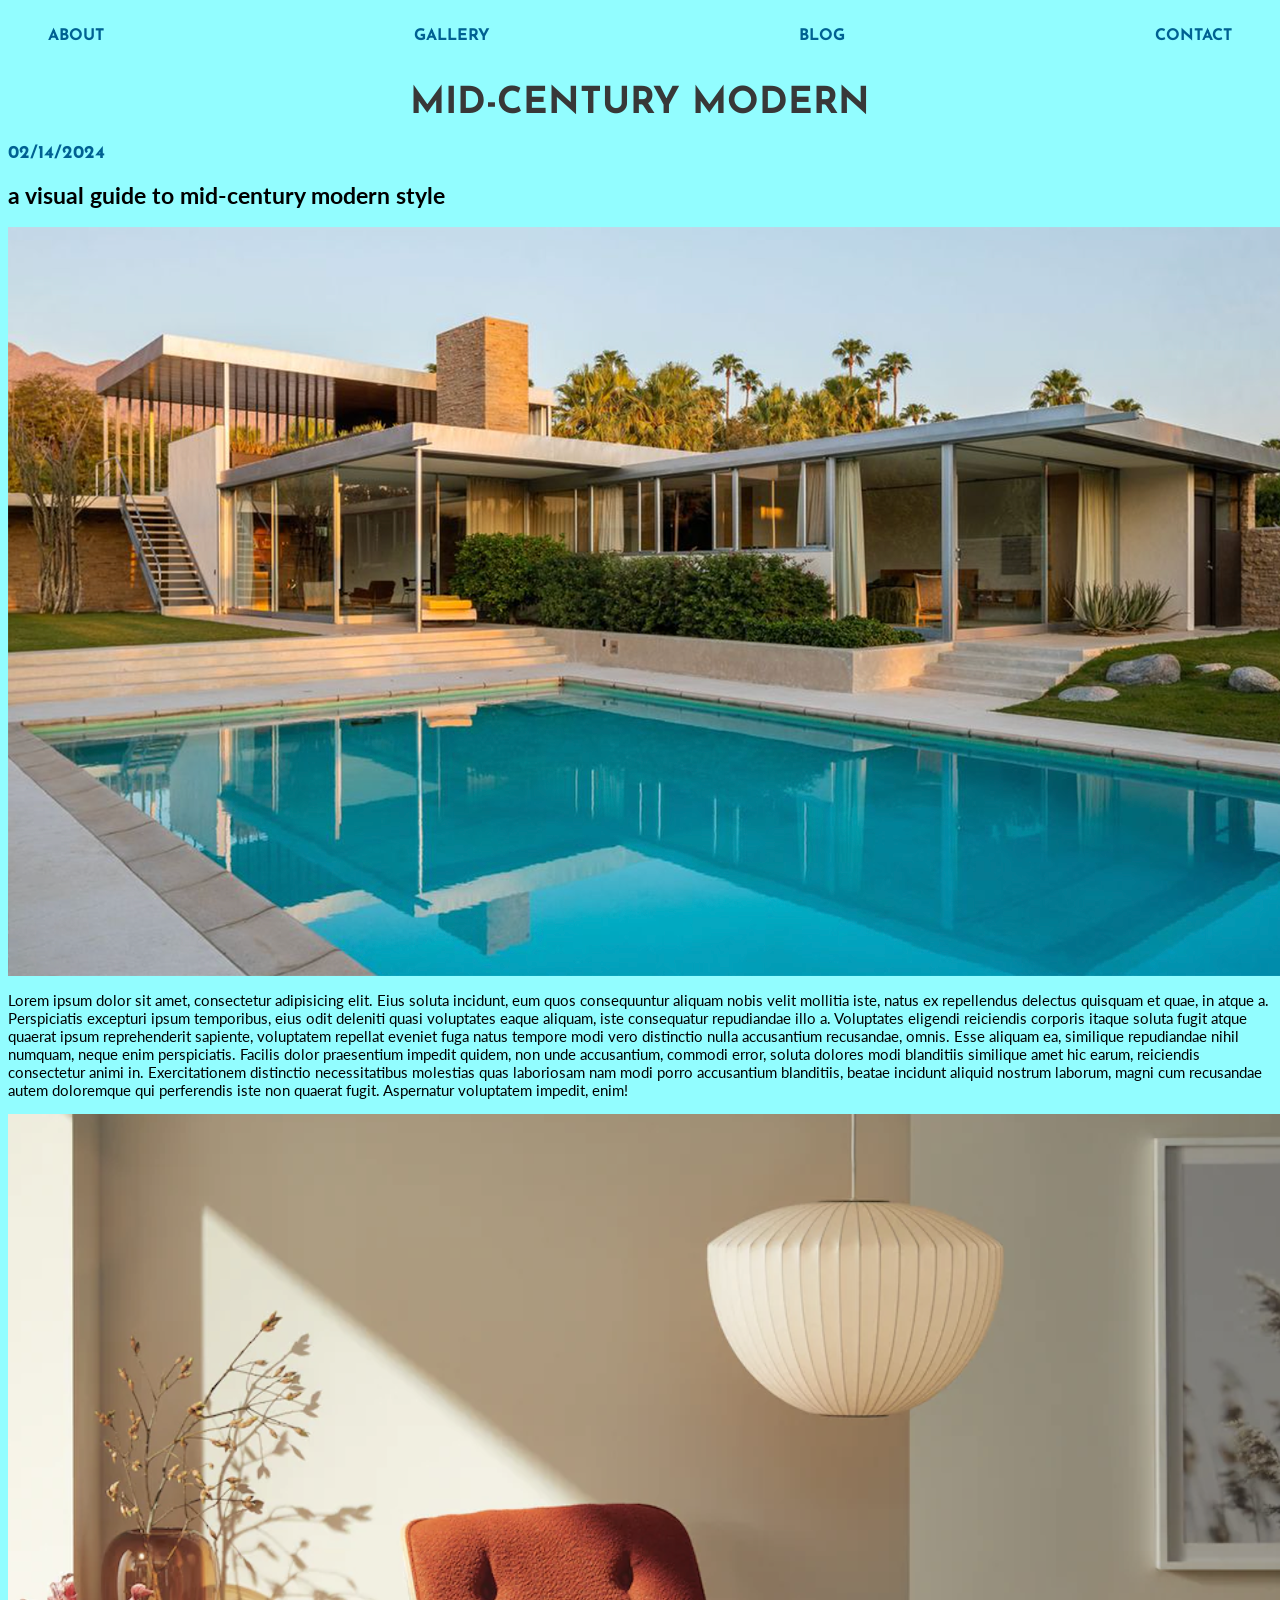
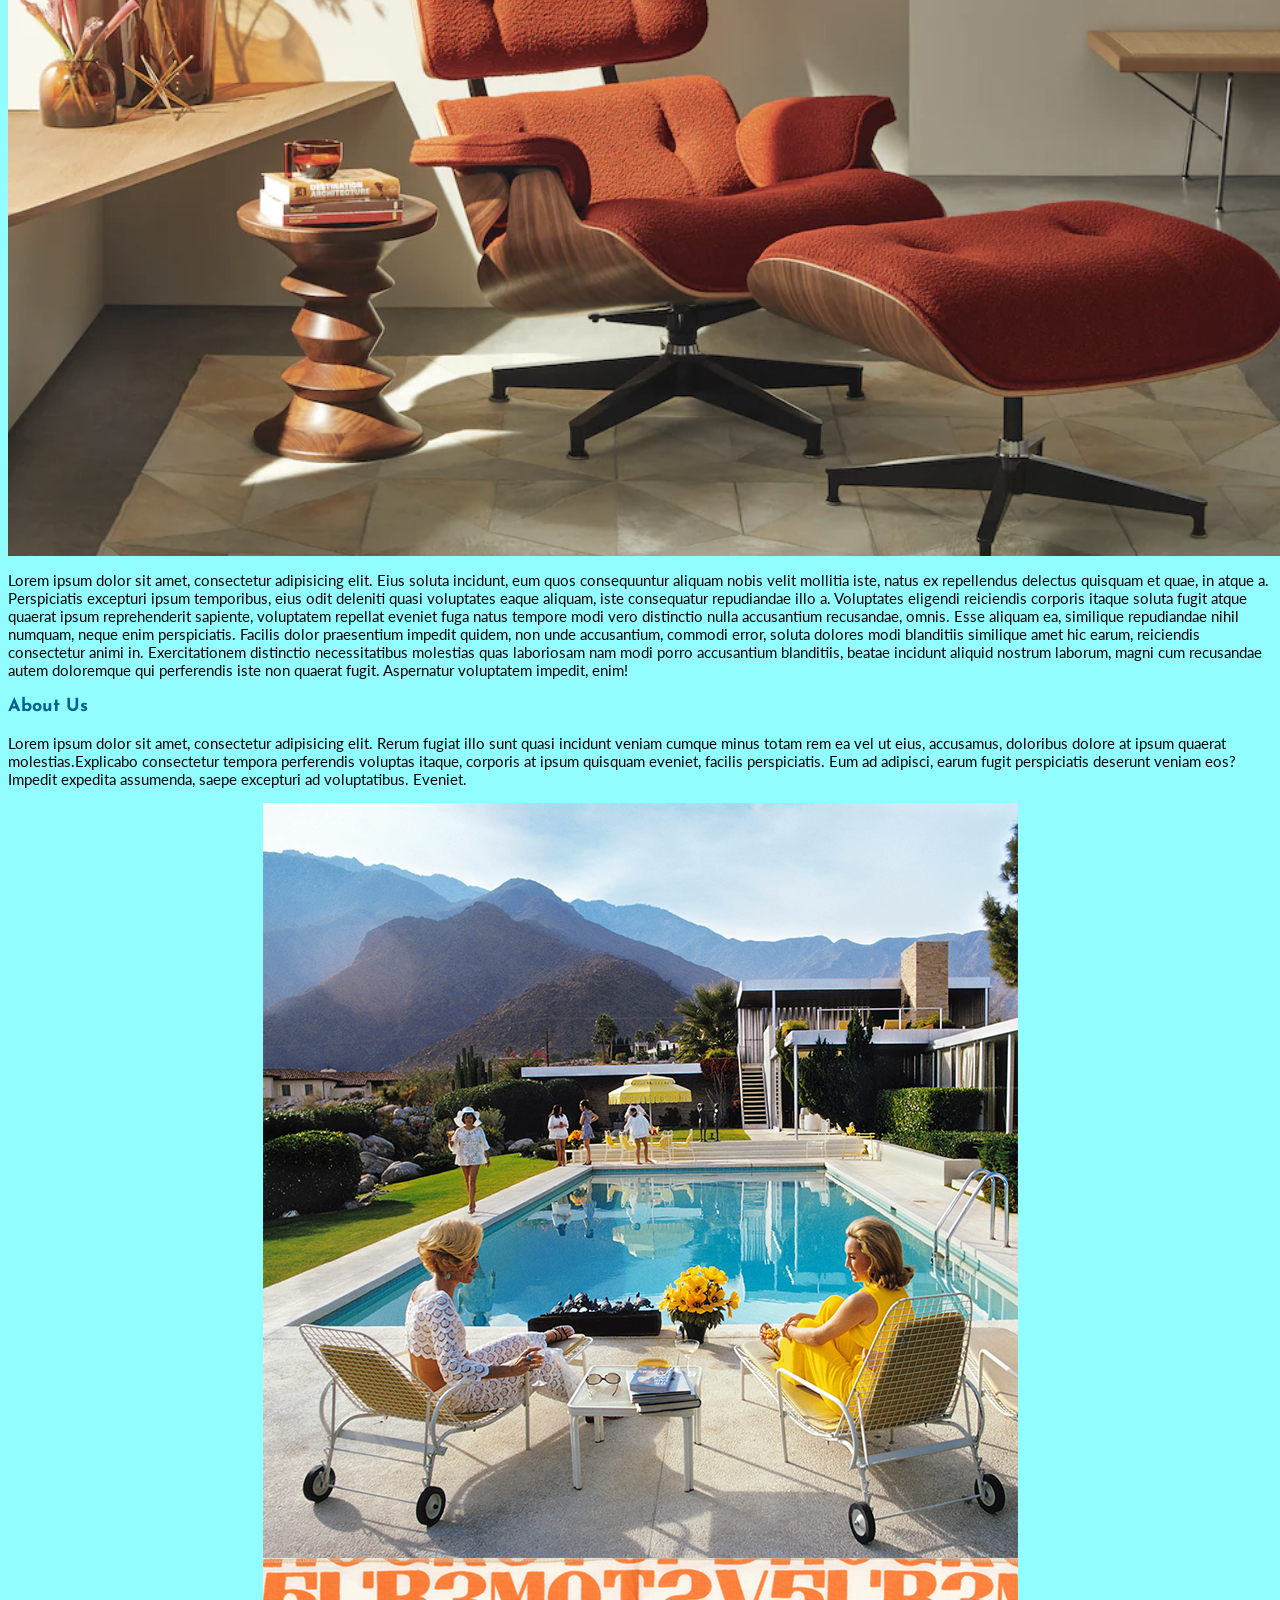
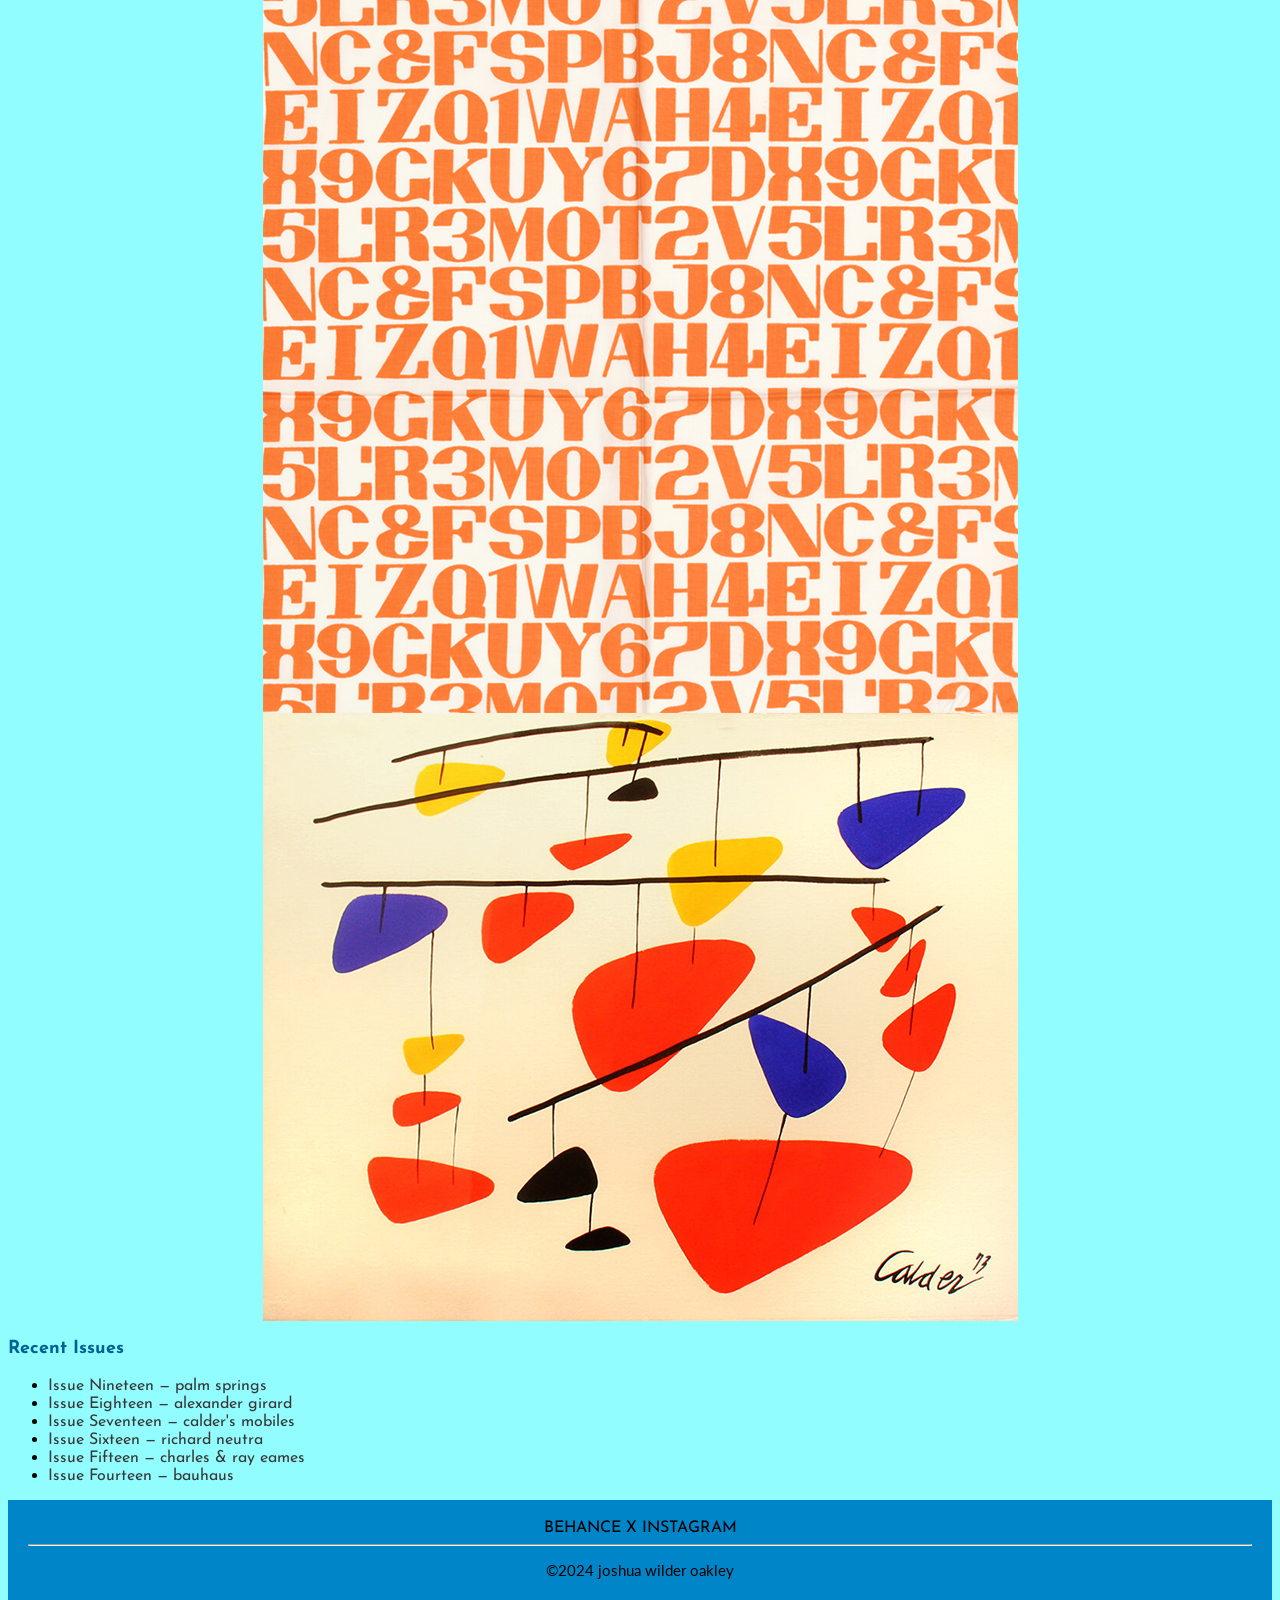
<file: mid_century_modern_blog/index.html>
<!DOCTYPE html>
<html lang="en">

<head>
  <meta charset="UTF-8">
  <title>mid-century modern | blog</title>
  <!-- link css stylesheet here -->
  <link rel="stylesheet" href="css/style.css">
  <!-- find  lato and josephin sans font links in google fonts and insert links here-->
  <link rel="preconnect" href="https://fonts.googleapis.com">
  <link rel="preconnect" href="https://fonts.gstatic.com" crossorigin>
  <link
    href="https://fonts.googleapis.com/css2?family=Lato:ital,wght@0,100;0,300;0,400;0,700;0,900;1,100;1,300;1,400;1,700;1,900&family=PT+Serif:ital,wght@0,400;0,700;1,400;1,700&display=swap"
    rel="stylesheet">

  <link rel="preconnect" href="https://fonts.googleapis.com">
  <link rel="preconnect" href="https://fonts.gstatic.com" crossorigin>
  <link
    href="https://fonts.googleapis.com/css2?family=Josefin+Sans:ital,wght@0,100..700;1,100..700&family=Lato:ital,wght@0,100;0,300;0,400;0,700;0,900;1,100;1,300;1,400;1,700;1,900&family=PT+Serif:ital,wght@0,400;0,700;1,400;1,700&display=swap"
    rel="stylesheet">
</head>

<body>
  <nav>
    <a href="#">about</a>
    <a href="#">gallery</a>
    <a href="#">blog</a>
    <a href="#">contact</a>
    <!-- just style the navigation, no need to make it go anywhere -->
  </nav>

  <header>
    <div>
      <h1><a href="#">mid-century modern</a></h1>
      <!-- just style, no need to make link go anywhere -->
    </div>
  </header>

  <div class="wrap">
    <section>
      <article>
        <h3>02/14/2024</h3>
        <h2>a visual guide to mid-century modern style</h2>
        <img class="img" src="img/kauffmanHouse.png" alt="a mansion with a clear blue pool in front by the living room">
        <!-- make images work and add alt text -->
        <p>Lorem ipsum dolor sit amet, consectetur adipisicing elit. Eius soluta incidunt, eum quos consequuntur aliquam
          nobis velit mollitia iste, natus ex repellendus delectus quisquam et quae, in atque a. Perspiciatis excepturi
          ipsum temporibus, eius odit deleniti quasi voluptates eaque aliquam, iste consequatur repudiandae illo a.
          Voluptates eligendi reiciendis corporis itaque soluta fugit atque quaerat ipsum reprehenderit sapiente,
          voluptatem repellat eveniet fuga natus tempore modi vero distinctio nulla accusantium recusandae, omnis. Esse
          aliquam ea, similique repudiandae nihil numquam, neque enim perspiciatis. Facilis dolor praesentium impedit
          quidem, non unde accusantium, commodi error, soluta dolores modi blanditiis similique amet hic earum,
          reiciendis consectetur animi in. Exercitationem distinctio necessitatibus molestias quas laboriosam nam modi
          porro accusantium blanditiis, beatae incidunt aliquid nostrum laborum, magni cum recusandae autem doloremque
          qui perferendis iste non quaerat fugit. Aspernatur voluptatem impedit, enim!</p>
        <img class="img" src="img/eamesChair.png"
          alt="a wooden low seater chair with red cushion in a corner with a wooden nightstand next to it">
        <!-- make images work and add alt text -->
        <p>Lorem ipsum dolor sit amet, consectetur adipisicing elit. Eius soluta incidunt, eum quos consequuntur aliquam
          nobis velit mollitia iste, natus ex repellendus delectus quisquam et quae, in atque a. Perspiciatis excepturi
          ipsum temporibus, eius odit deleniti quasi voluptates eaque aliquam, iste consequatur repudiandae illo a.
          Voluptates eligendi reiciendis corporis itaque soluta fugit atque quaerat ipsum reprehenderit sapiente,
          voluptatem repellat eveniet fuga natus tempore modi vero distinctio nulla accusantium recusandae, omnis. Esse
          aliquam ea, similique repudiandae nihil numquam, neque enim perspiciatis. Facilis dolor praesentium impedit
          quidem, non unde accusantium, commodi error, soluta dolores modi blanditiis similique amet hic earum,
          reiciendis consectetur animi in. Exercitationem distinctio necessitatibus molestias quas laboriosam nam modi
          porro accusantium blanditiis, beatae incidunt aliquid nostrum laborum, magni cum recusandae autem doloremque
          qui perferendis iste non quaerat fugit. Aspernatur voluptatem impedit, enim!</p>
      </article>
    </section>

    <aside>
      <h3>About Us</h3>
      <p>Lorem ipsum dolor sit amet, consectetur adipisicing elit. Rerum fugiat illo sunt quasi incidunt veniam cumque
        minus totam rem ea vel ut eius, accusamus, doloribus dolore at ipsum quaerat molestias.Explicabo consectetur
        tempora perferendis voluptas itaque, corporis at ipsum quisquam eveniet, facilis perspiciatis. Eum ad adipisci,
        earum fugit perspiciatis deserunt veniam eos? Impedit expedita assumenda, saepe excepturi ad voluptatibus.
        Eveniet.</p>
      <img class="about-us" src="img/slimAarons.png"
        alt="a view of the mansion and the pool with a couple of ladies relaxing and talking by the pool-side">
      <img class="about-us" src="img/orangeText.png" alt="a image full of text in orange">
      <img class="about-us" src="img/calderMobile.jpg"
        alt="a piece of art, showing colored glass pieces hanging on a black rod">
      <!-- make images work and add alt text -->
      <!-- hint - if these images are meant to be smaller, how do we address only these three? -->
      <h3>Recent Issues</h3>
      <ul>
        <li><a href="">Issue Nineteen &mdash; palm springs</a></li>
        <li><a href="">Issue Eighteen &mdash; alexander girard</a></li>
        <li><a href="">Issue Seventeen &mdash; calder's mobiles</a></li>
        <li><a href="">Issue Sixteen &mdash; richard neutra</a></li>
        <li><a href="">Issue Fifteen &mdash; charles & ray eames</a></li>
        <li><a href="">Issue Fourteen &mdash; bauhaus</a></li>
      </ul>
    </aside>
  </div>

  <footer>
    <div class="wrap">
      <div class="social-links">
        <a href="">behance</i></a>
        <a href="">X</a>
        <a href="">Instagram</a>
      </div>
    </div>
    <hr>
    <div class="copyright">
      <p>&copy;2024 <a href="">joshua wilder oakley</a></p>
      <!-- how do we address this <p> tag to style it differently than the other p tags that are present? -->
    </div>
  </footer>
</body>

</html>
</file>
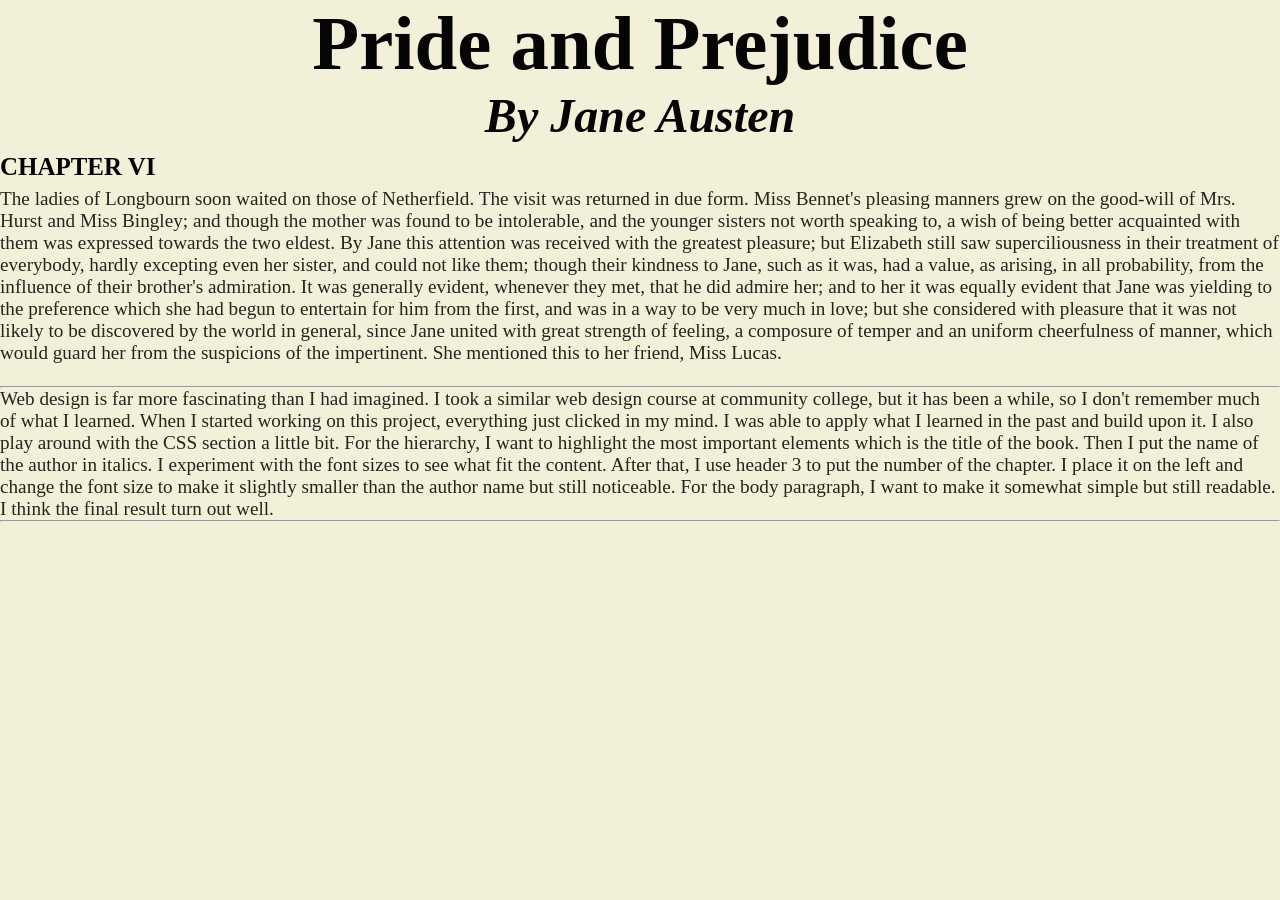
<file: 1_heirarchy/1_heirarchy.index.html>
<!DOCTYPE html>
<html lang="en">
  <head>
    <meta charset="UTF-8">
    <link rel="stylesheet" href="css/1_heirarchy.style.css">
    <link href="https://fonts.googleapis.com/css2?family=Oswald:wght@200..700&display=swap" rel="stylesheet">
    <title> Pride and Prejudice </title>
  </head>
  <body>

    <h1> <strong>  Pride and Prejudice </strong> </h1>
    
    <h2> <em> By Jane Austen  </em> </h2>
   
    <h3> CHAPTER VI </h3>
    
    <p> The ladies of Longbourn soon waited on those of Netherfield. The visit was returned in due form. Miss Bennet's pleasing manners grew on the good-will of Mrs. Hurst and Miss Bingley; and though the mother was found to be intolerable, and the younger sisters not worth speaking to, a wish of being better acquainted with them was expressed towards the two eldest. By Jane this attention was received with the greatest pleasure; but Elizabeth still saw superciliousness in their treatment of everybody, hardly excepting even her sister, and could not like them; though their kindness to Jane, such as it was, had a value, as arising, in all probability, from the influence of their brother's admiration. It was generally evident, whenever they met, that he did admire her; and to her it was equally evident that Jane was yielding to the preference which she had begun to entertain for him from the first, and was in a way to be very much in love; but she considered with pleasure that it was not likely to be discovered by the world in general, since Jane united with great strength of feeling, a composure of temper and an uniform cheerfulness of manner, which would guard her from the suspicions of the impertinent. She mentioned this to her friend, Miss Lucas.</p>
    
    <br> 
      <hr> Web design is far more fascinating than I had imagined. I took a similar web design course at community college, but it has been a while, so I don't remember much of what I learned. When I started working on this project, everything just clicked in my mind. I was able to apply what I learned in the past and build upon it. I also play around with the CSS section a little bit. For the hierarchy, I want to highlight the most important elements which is the title of the book. Then I put the name of the author in italics. I experiment with the font sizes to see what fit the content. After that, I use header 3 to put the number of the chapter. I place it on the left and change the font size to make it slightly smaller than the author name but still noticeable. For the body paragraph, I want to make it somewhat simple but still readable. I think the final result turn out well. <hr>
    <br>
  
  </body>
</html>
</file>
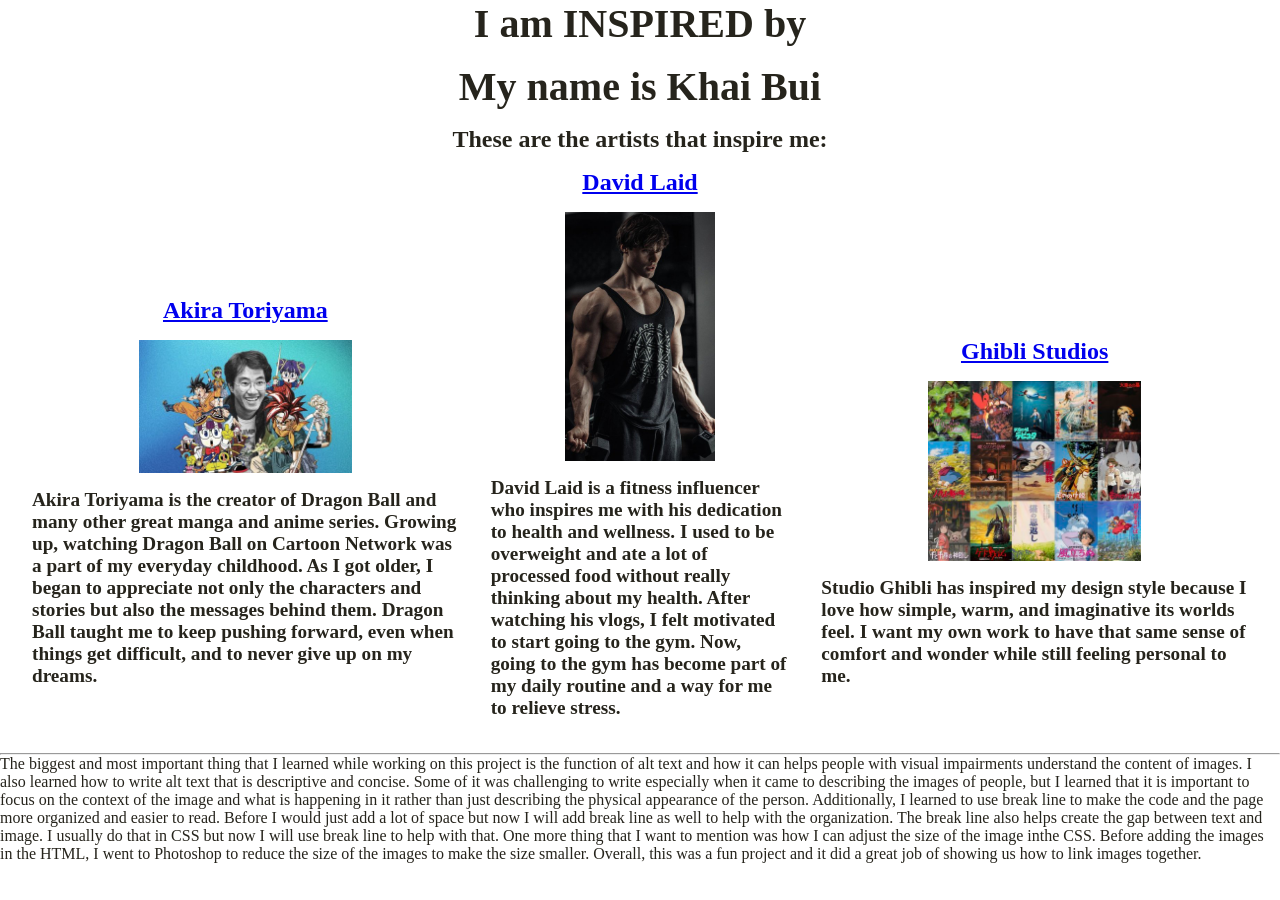
<file: 2_inspo/2_inspo.index.html>
<!DOCTYPE html>
<html lang="en">
  <head>
    <meta charset="UTF-8">
    <link rel="stylesheet" href="css/2_inspo.style.css">
    <link href="https://fonts.googleapis.com/css2?family=Oswald:wght@200..700&display=swap" rel="stylesheet">
    <title> I am inspired by </title>
  </head> 
  <body>

    <h1> I am INSPIRED by </h1>
    <h1> My name is Khai Bui </h1>
    <h2> These are the artists that inspire me: </h2>
    
    <section> 
    <div class="akira">
      <h2> <a href="https://www.instagram.com/akira.toriyama" target="_blank"> Akira Toriyama</a> </h2> 
      <img src="img/toriyama.jpg" alt=" Akira Toriyama and his famous works surrounding him to pay tribute to his legacy ">
      <h4> Akira Toriyama is the creator of Dragon Ball and many other great manga and anime series. Growing up, watching Dragon Ball on Cartoon Network was a part of my everyday childhood. As I got older, I began to appreciate not only the characters and stories but also the messages behind them. Dragon Ball taught me to keep pushing forward, even when things get difficult, and to never give up on my dreams. </h4>
    </div>
    
    <br> 
    
    <div class="david">
      <h2> <a href="https://www.instagram.com/davidlaid" target="_blank"> David Laid </a> </h2>
      <img src="img/davidlaid.jpg" alt=" David Laid slowly curls the dumbbells">
      <h4> David Laid is a fitness influencer who inspires me with his dedication to health and wellness. I used to be overweight and ate a lot of processed food without really thinking about my health. After watching his vlogs, I felt motivated to start going to the gym. Now, going to the gym has become part of my daily routine and a way for me to relieve stress. </h4>
    </div>
    
    <div class="ghibli"> 
      <h2> <a href="https://www.ghibli.jp" target="_blank"> Ghibli Studios</a> </h2>
      <img src="img/ghiblistudio.jpg" alt=" A poster of Studio Ghibli's famous works">
      <h4> Studio Ghibli has inspired my design style because I love how simple, warm, and imaginative its worlds feel. I want my own work to have that same sense of comfort and wonder while still feeling personal to me. </h4>
    </div>
  </section>

  
    <br>
      <hr> The biggest and most important thing that I learned while working on this project is the function of alt text and how it can helps people with visual impairments understand the content of images. I also learned how to write alt text that is descriptive and concise. Some of it was challenging to write especially when it came to describing the images of people, but I learned that it is important to focus on the context of the image and what is happening in it rather than just describing the physical appearance of the person. Additionally, I learned to use break line to make the code and the page more organized and easier to read. Before I would just add a lot of space but now I will add break line as well to help with the organization. The break line also helps create the gap between text and image. I usually do that in CSS but now I will use break line to help with that. One more thing that I want to mention was how I can adjust the size of the image inthe CSS. Before adding the images in the HTML, I went to Photoshop to reduce the size of the images to make the size smaller. Overall, this was a fun project and it did a great job of showing us how to link images together.   
  </body>
</html>
</file>
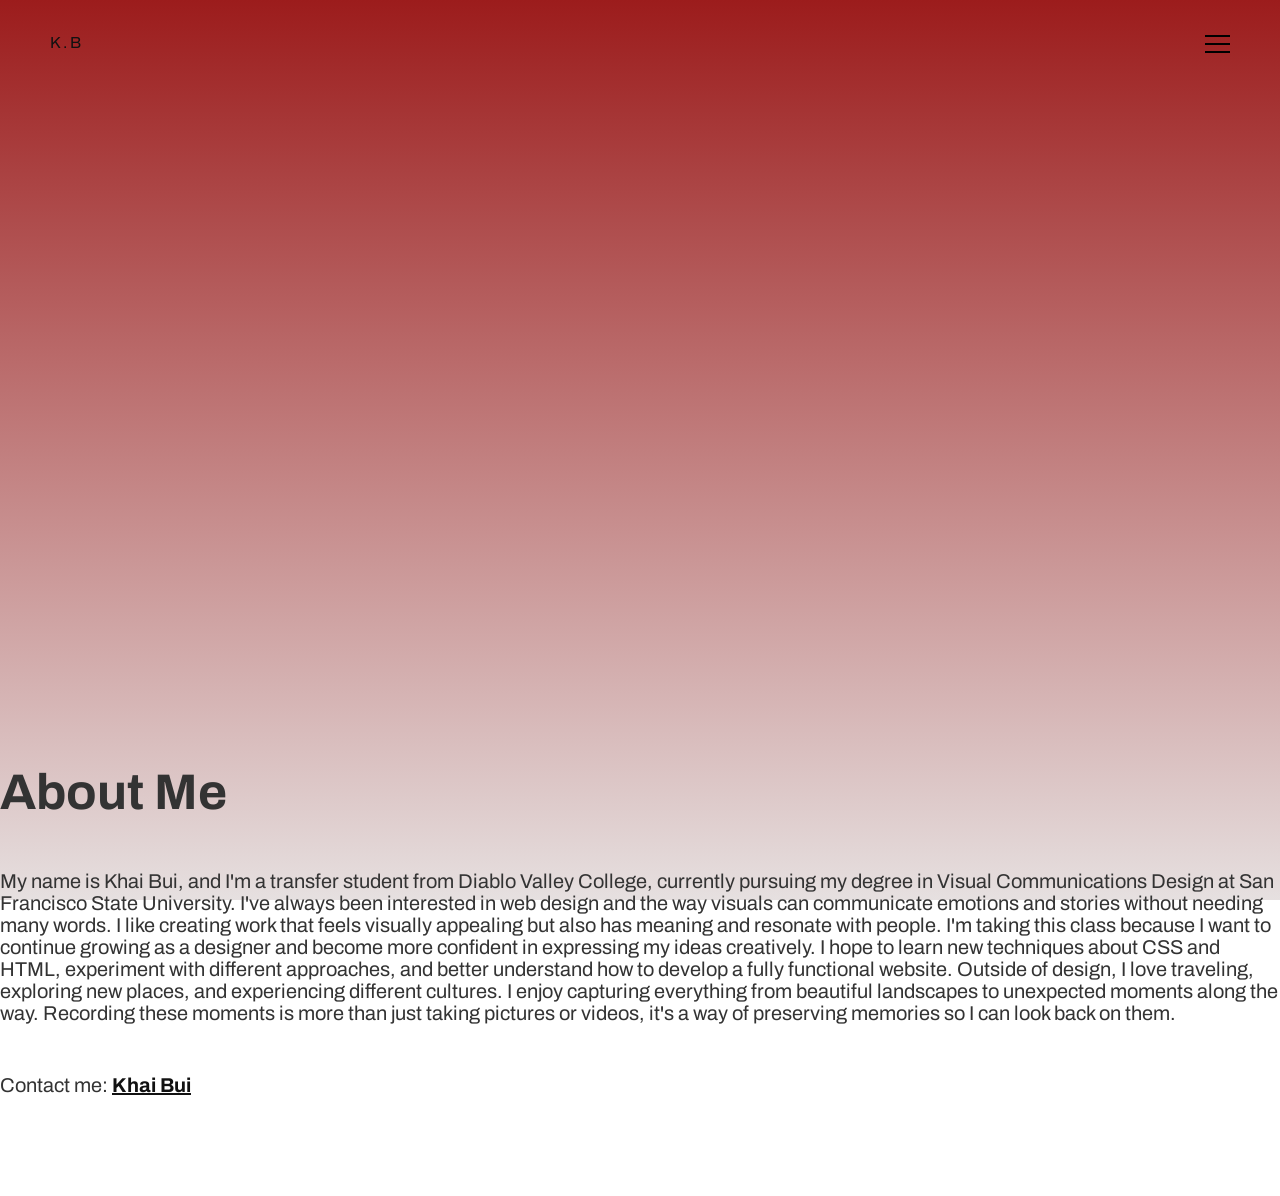
<file: 3_about/3_about.index.html>
<!DOCTYPE html>
<html lang="en">
  <head>
    <meta charset="UTF-8">
    <link rel="stylesheet" href="css/3_about.style.css">
    <link href="https://fonts.googleapis.com/css2?family=Oswald:wght@200..700&display=swap" rel="stylesheet">
    <link rel="preconnect" href="https://fonts.googleapis.com">
    <link rel="preconnect" href="https://fonts.gstatic.com" crossorigin>
    <link href="https://fonts.googleapis.com/css2?family=Archivo:ital,wght@0,100..900;1,100..900&display=swap" rel="stylesheet">
    <title>About Me</title>
  </head>
  <body>
  
  <header>
    <div class="logo"> K . B </div>

    <input type="checkbox" id="menu-toggle">
    <label for="menu-toggle" class="hamburger">
        <span></span>
        <span></span>
        <span></span>
    </label>
  </header>

  <div class="menu-screen">
      <label for="menu-toggle" class="close"> CLOSE </label>

      <nav>
        <a href="../index.html"> HOME </a>
        <a href="3_about/3_about.index.html"> ABOUT </a>
        <a href="../projects/index.html"> PROJECTS </a>
        <a href="../checkpoint_one/checkpoint_one.index.html"> REFLECTIONS </a>
      </nav>
  </div>
    
  <div class="video">
    <iframe 
      width="760" 
      height=515" 
      src="https://www.youtube.com/embed/L5-1uBuus9Y?si=U_hiXxz7zq0BKfL9" 
      title="Video self-portrait" 
      frameborder="0" 
      allow="accelerometer; autoplay; clipboard-write; encrypted-media; gyroscope; picture-in-picture; web-share" 
      referrerpolicy="strict-origin-when-cross-origin" 
      allowfullscreen> 
    </iframe>
  </div>

  <h1> About Me </h1>
  <p> My name is Khai Bui, and I'm a transfer student from Diablo Valley College, currently pursuing my degree in Visual Communications Design at San Francisco State University. I've always been interested in web design and the way visuals can communicate emotions and stories without needing many words. I like creating work that feels visually appealing but also has meaning and resonate with people. I'm taking this class because I want to continue growing as a designer and become more confident in expressing my ideas creatively. I hope to learn new techniques about CSS and HTML, experiment with different approaches, and better understand how to develop a fully functional website. Outside of design, I love traveling, exploring new places, and experiencing different cultures. I enjoy capturing everything from beautiful landscapes to unexpected moments along the way. Recording these moments is more than just taking pictures or videos, it's a way of preserving memories so I can look back on them.  </p>
  <footer>
    <p> Contact me: <a href="https://www.instagram.com/kh4i.b/" target="_blank"> Khai Bui </a> </p>
  </footer>
  </body>
</html>
</file>
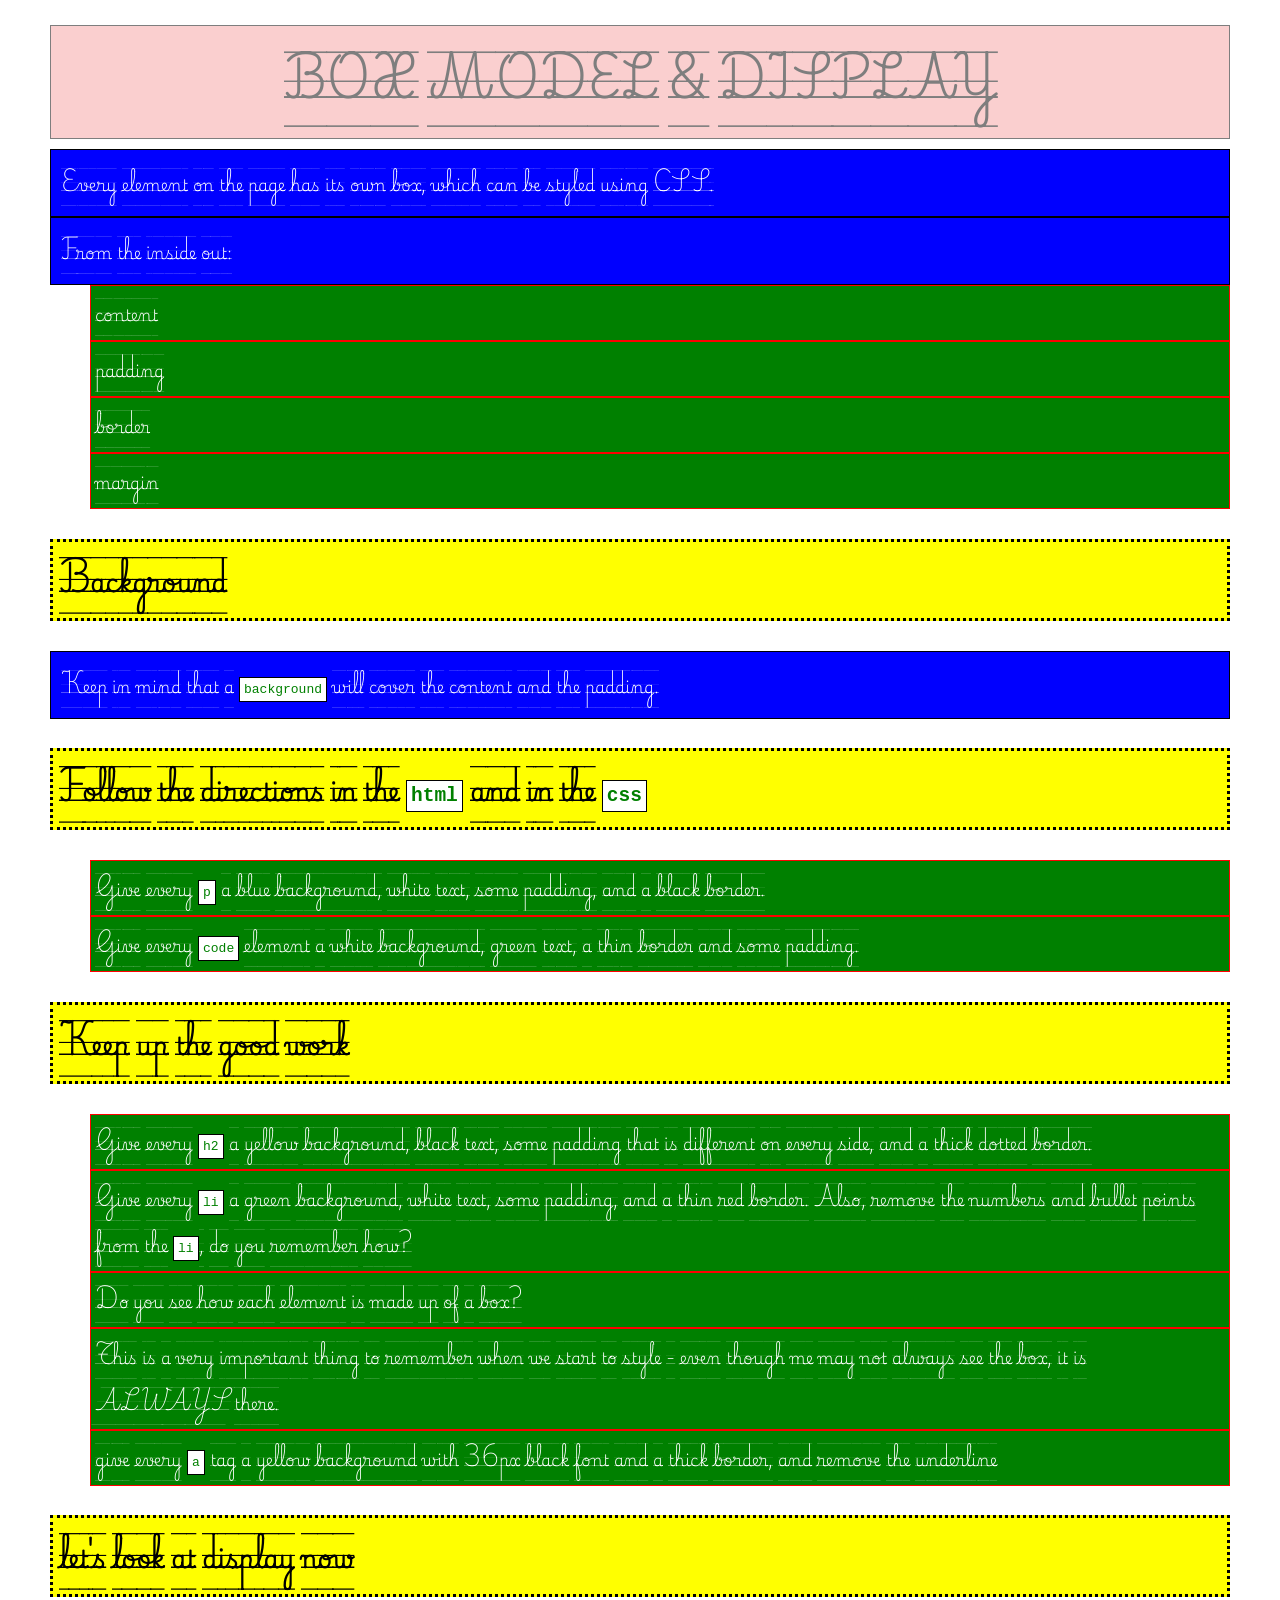
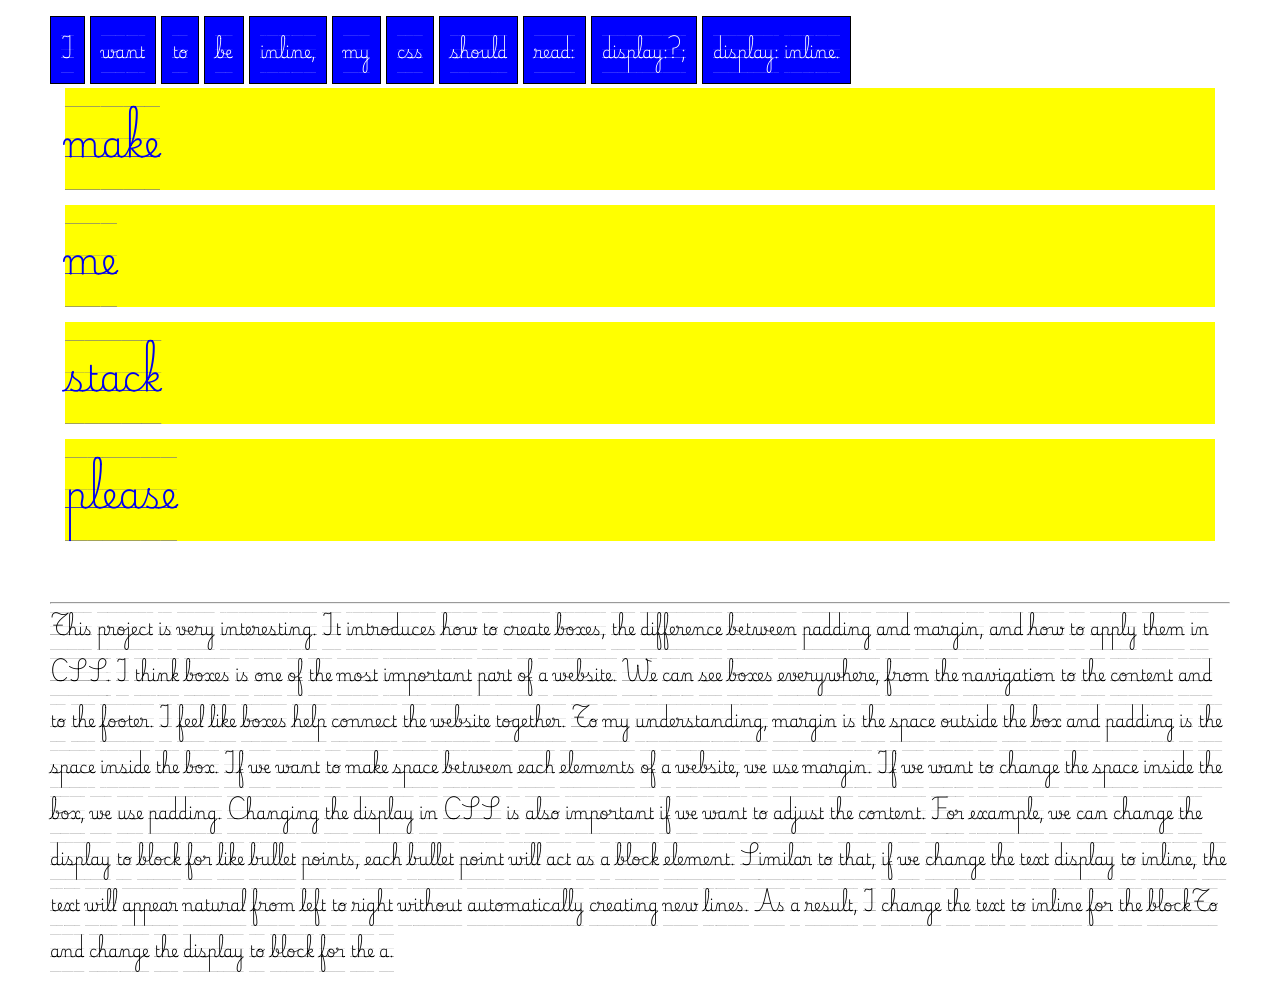
<file: box_model/box_model.html>
<!DOCTYPE html>
<html>
	<head>
	    <meta charset="utf-8">
	    <title>Box Model & Display</title>
		<link rel="stylesheet" href="css/style.css">
<!-- add custom font link from google fonts: hint this shoulb be a <link> -->
		<link rel="preconnect" href="https://fonts.googleapis.com">
		<link rel="preconnect" href="https://fonts.gstatic.com" crossorigin>
		<link href="https://fonts.googleapis.com/css2?family=Playwrite+BE+WAL+Guides&display=swap" rel="stylesheet">
	</head>
	<body>

		<h1>Box Model & Display</h1>
		<p>Every element on the page has its own box, which can be styled using CSS.</p>
		<p>From the inside out:</p>
		<ol>
			<li>content</li>
			<li>padding</li>
			<li>border</li>
			<li>margin</li>
		</ol>

		<h2>Background</h2>
		<p>Keep in mind that a <code>background</code> will cover the content and the padding.</p>

		<h2>Follow the directions in the <code>html</code> and in the <code>css</code></h2>
		<ol>
			<li>Give every <code>p</code> a blue background, white text, some padding, and a black border.</li>
			<li>Give every <code>code</code> element a white background, green text, a thin border and some padding.</li>
		</ol>

		<h2>Keep up the good work</h2>
		<ol>
			<li>Give every <code>h2</code> a yellow background, black text, some padding that is different on every side, and a thick dotted border.</li>
			<li>Give every <code>li</code> a green background, white text, some padding, and a thin red border. Also, remove the numbers and bullet points from the <code>li</code>, do you remember how?</li>
			<li>Do you see how each element is made up of a box?</li>
			<li>This is a very important thing to remember when we start to style - even though me may not always see the box, it is <em>ALWAYS</em> there.</li>
			<li>give every <code>a</code> tag a yellow background with 36px black font and a thick border, and remove the underline</li>
		</ol>

		<h2>let's look at display now</h2>
			<p class="blockTo">I</p>
			<p class="blockTo">want</p>
			<p class="blockTo">to</p>
			<p class="blockTo">be</p>
			<p class="blockTo">inline,</p>
			<p class="blockTo">my</p>
			<p class="blockTo">css</p>
			<p class="blockTo">should</p>
			<p class="blockTo">read:</p>
			<p class="blockTo">display:?;</p>
		<!-- write the correct display in the html and the css -->
		 	<p class="blockTo"> display: inline. </p>  <!-- this is the answer to the question -->
<br>
			<a href="#">make</a>
			<a href="#">me</a>
			<a href="#">stack</a>
			<a href="#">please</a>


<br> 
		<hr> This project is very interesting. It introduces how to create boxes, the difference between padding and margin, and how to apply them in CSS. I think boxes is one of the most important part of a website. We can see boxes everywhere, from the navigation to the content and to the footer. I feel like boxes help connect the website together. To my understanding, margin is the space outside the box and padding is the space inside the box. If we want to make space between each elements of a website, we use margin. If we want to change the space inside the box, we use padding. Changing the display in CSS is also important if we want to adjust the content. For example, we can change the display to block for like bullet points, each bullet point will act as a block element. Similar to that, if we change the text display to inline, the text will appear natural from left to right without automatically creating new lines. As a result, I change the text to inline for the blockTo and change the display to block for the a. 
	</body>
</html>
</file>
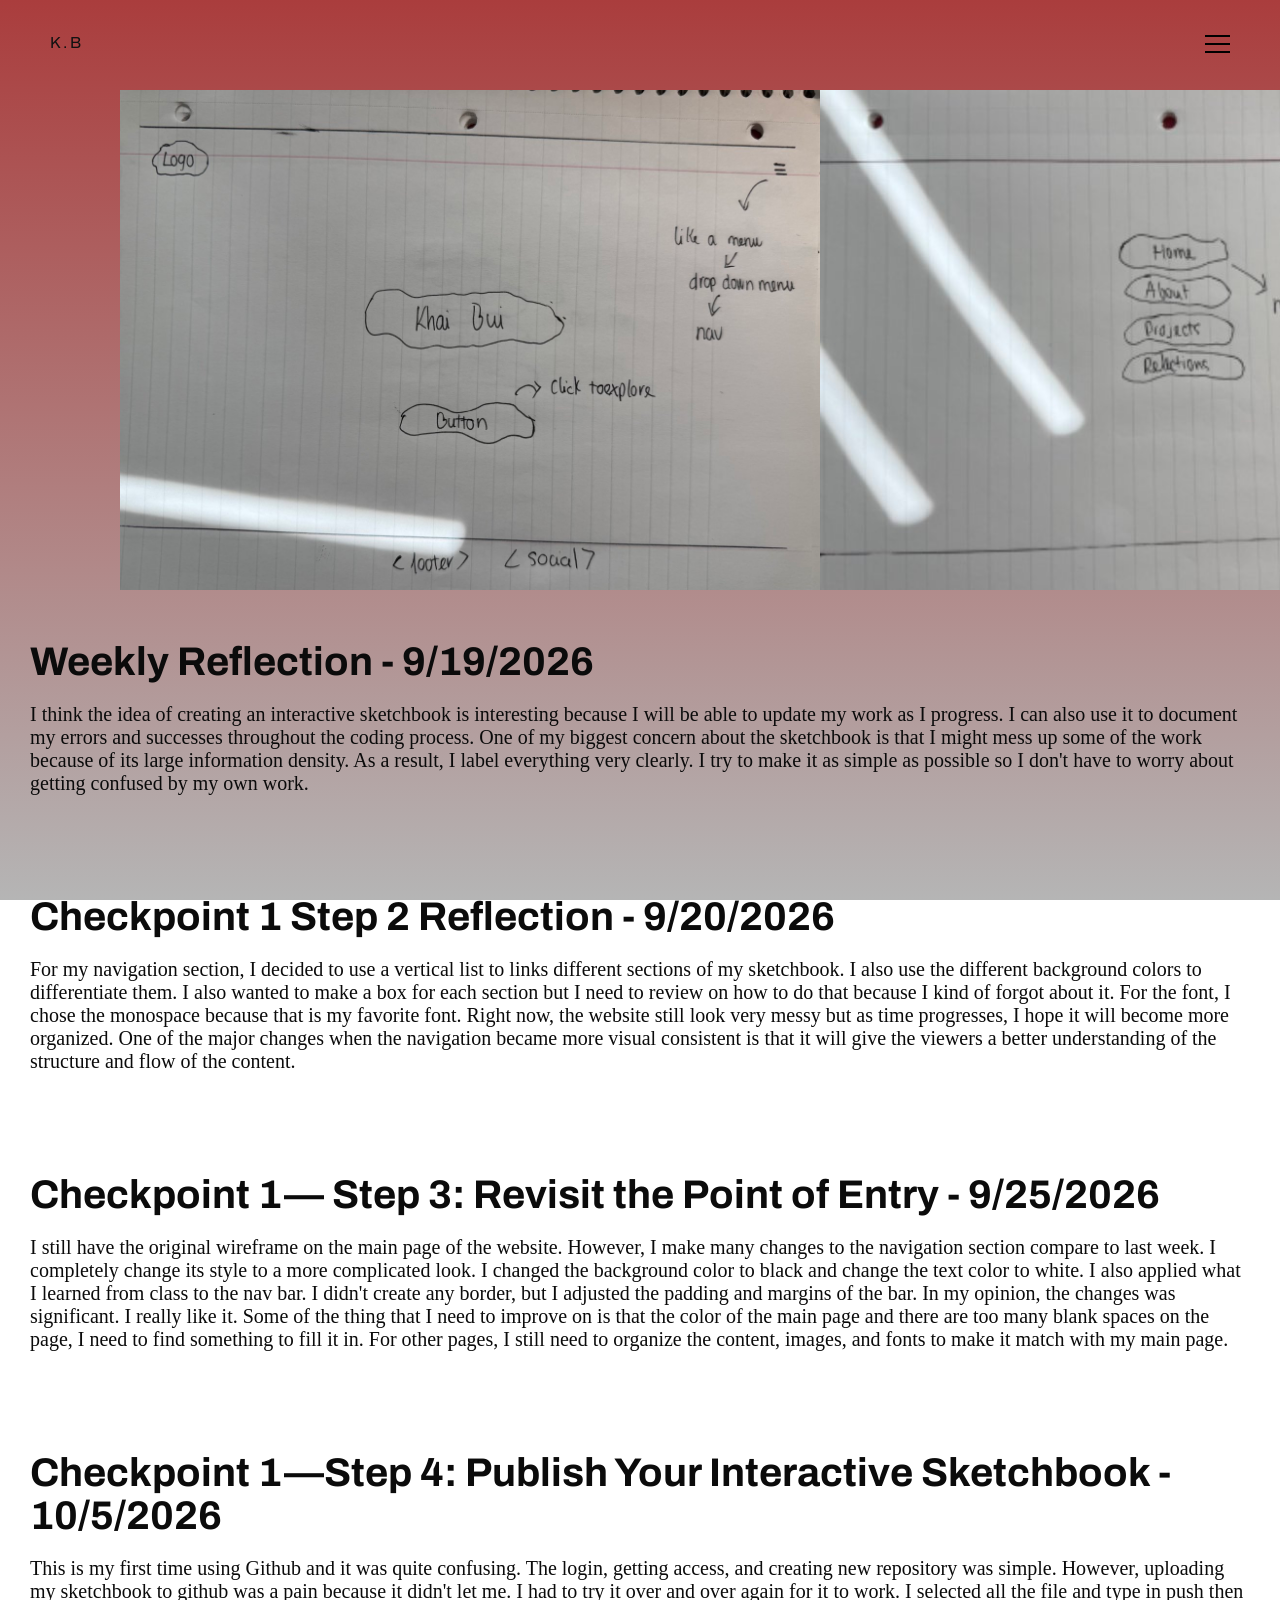
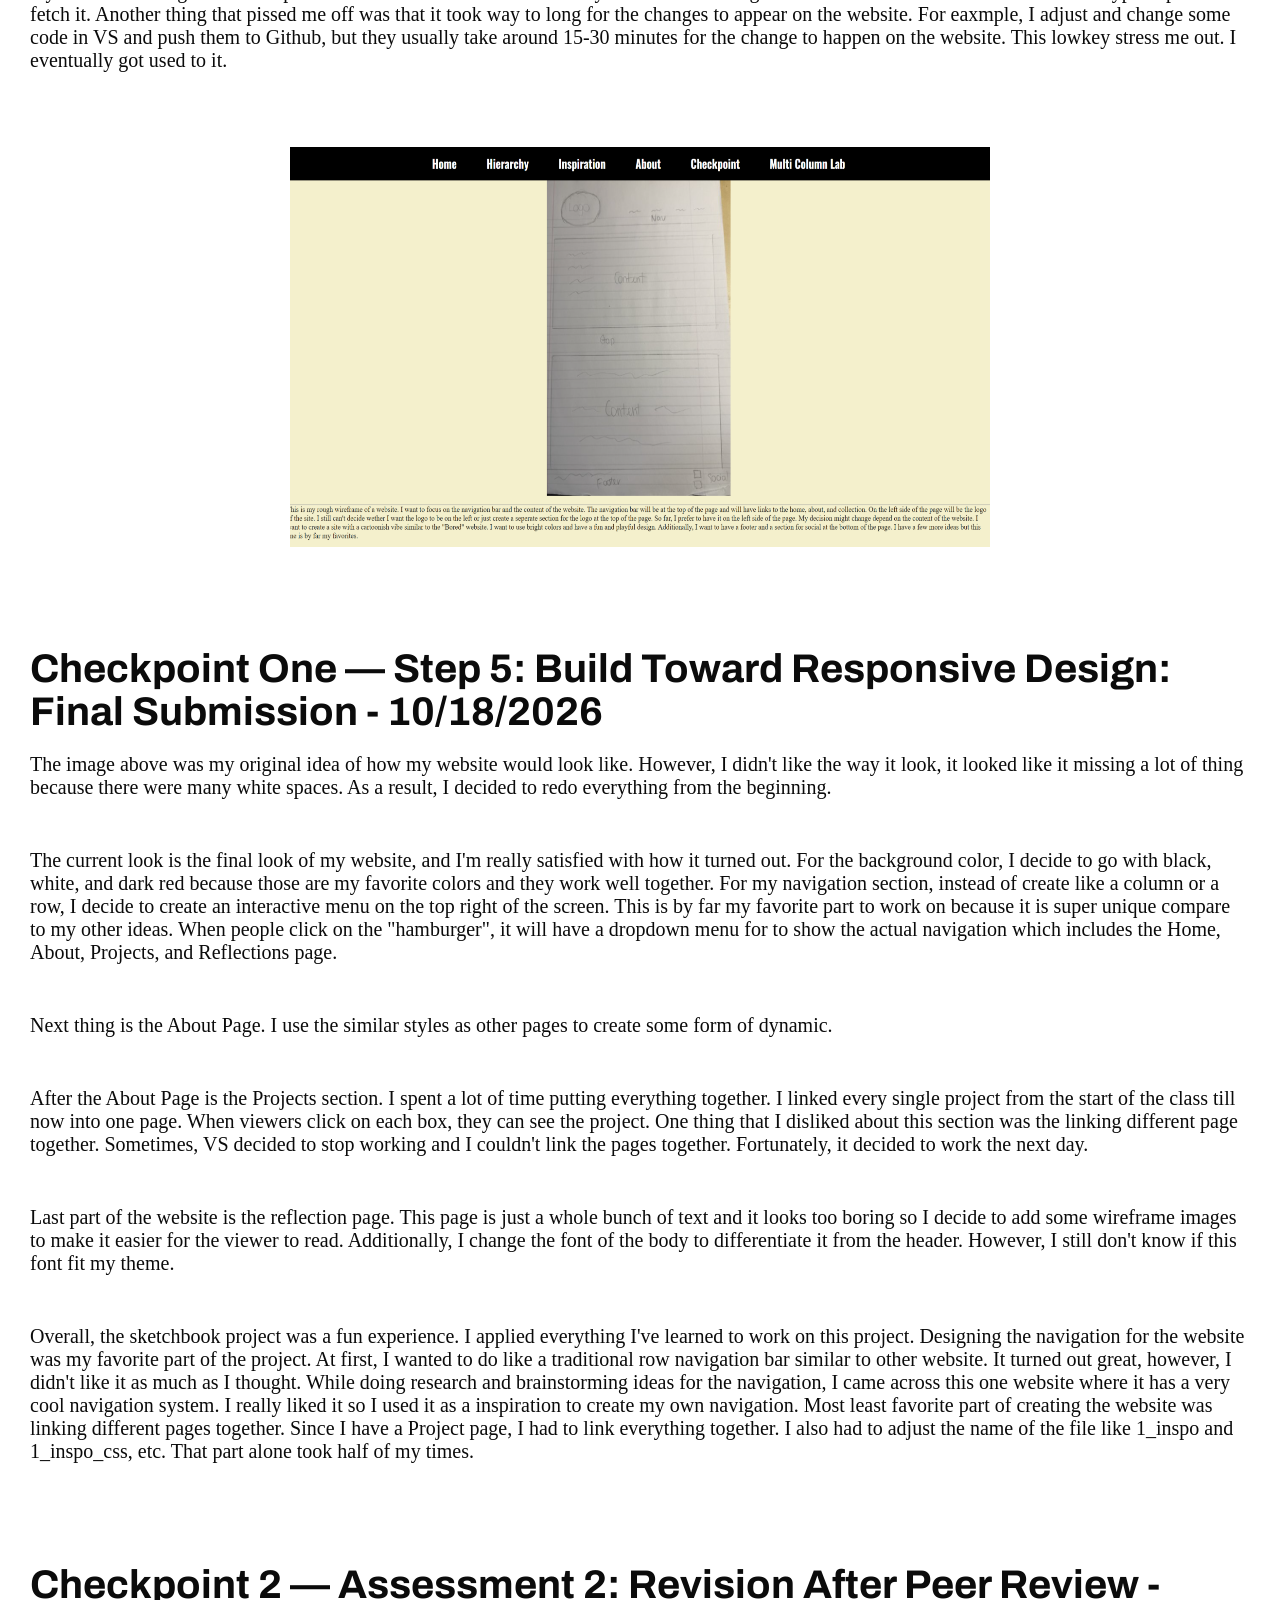
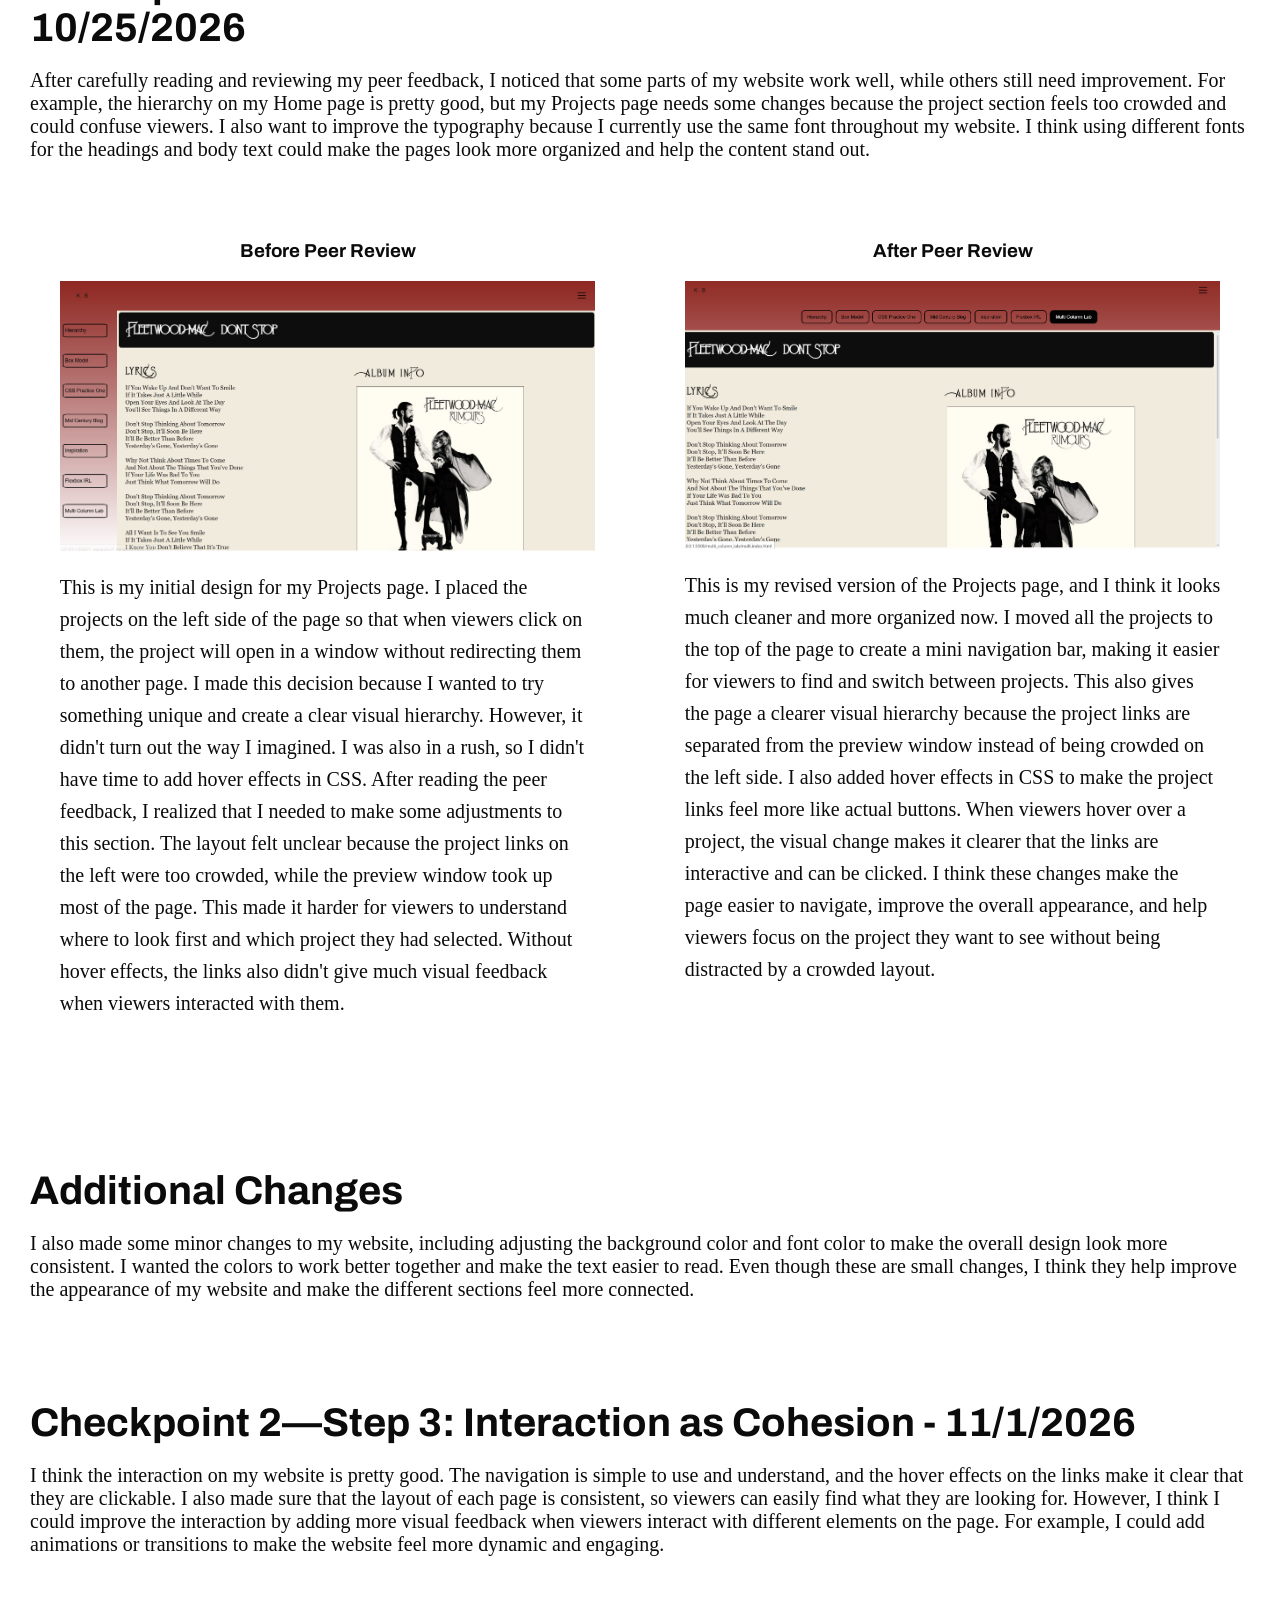
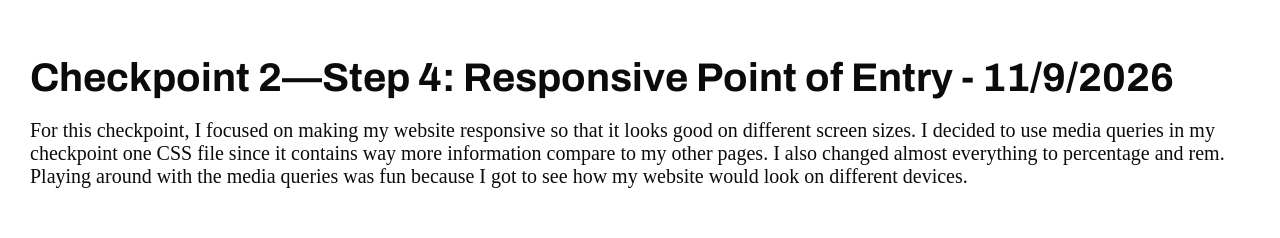
<file: checkpoint_one/checkpoint_one.index.html>
<!DOCTYPE html>
<html lang="en">
  <head>
    <meta charset="UTF-8">
    <link rel="stylesheet" href="../checkpoint_one/css/checkpoint_one.style.css">
    <link rel="preconnect" href="https://fonts.googleapis.com">
    <link rel="preconnect" href="https://fonts.gstatic.com" crossorigin>
    <link href="https://fonts.googleapis.com/css2?family=Archivo:ital,wght@0,100..900;1,100..900&display=swap" rel="stylesheet">
  </head>
<body>
 <header>
    <div class="logo"> K . B </div>

    <input type="checkbox" id="menu-toggle">
    <label for="menu-toggle" class="hamburger">
        <span></span>
        <span></span>
        <span></span>
    </label>
  </header>

  <div class="menu-screen">
      <label for="menu-toggle" class="close"> CLOSE </label>

      <nav>
        <a href="../index.html"> HOME </a>
        <a href="../3_about/3_about.index.html"> ABOUT </a>
        <a href="../projects/index.html"> PROJECTS </a>
        <a href="../checkpoint_one/checkpoint_one.index.html"> REFLECTIONS </a>
      </nav>
  </div>
  
  <div class="images">
     <img src="./img/wireframe1.jpeg" alt="wireframe of my website" width="700px" height="500">
     <img src="./img/wireframe2.jpeg" alt="wireframe of my website" width="700px" height="500">
  </div>
      <h1> Weekly Reflection - 9/19/2026 </h1>
      <p> I think the idea of creating an interactive sketchbook is interesting because I will be able to update my work as I progress. I can also use it to document my errors and successes throughout the coding process. One of my biggest concern about the sketchbook is that I might mess up some of the work because of its large information density. As a result, I label everything very clearly. I try to make it as simple as possible so I don't have to worry about getting confused by my own work.</p>
      <h1> Checkpoint 1 Step 2 Reflection - 9/20/2026 </h1>
      <p> For my navigation section, I decided to use a vertical list to links different sections of my sketchbook. I also use the different background colors to differentiate them. I also wanted to make a box for each section but I need to review on how to do that because I kind of forgot about it. For the font, I chose the monospace because that is my favorite font. Right now, the website still look very messy but as time progresses, I hope it will become more organized. One of the major changes when the navigation became more visual consistent is that it will give the viewers a better understanding of the structure and flow of the content. </p>
      <h1> Checkpoint 1— Step 3: Revisit the Point of Entry - 9/25/2026 </h1>
      <p> I still have the original wireframe on the main page of the website. However, I make many changes to the navigation section compare to last week. I completely change its style to a more complicated look. I changed the background color to black and change the text color to white. I also applied what I learned from class to the nav bar. I didn't create any border, but I adjusted the padding and margins of the bar. In my opinion, the changes was significant. I really like it. Some of the thing that I need to improve on is that the color of the main page and there are too many blank spaces on the page, I need to find something to fill it in. For other pages, I still need to organize the content, images, and fonts to make it match with my main page. </p>
      <h1> Checkpoint 1—Step 4: Publish Your Interactive Sketchbook - 10/5/2026 </h3>
      <p> This is my first time using Github and it was quite confusing. The login, getting access, and creating new repository was simple. However, uploading my sketchbook to github was a pain because it didn't let me. I had to try it over and over again for it to work. I selected all the file and type in push then fetch it. Another thing that pissed me off was that it took way to long for the changes to appear on the website. For eaxmple, I adjust and change some code in VS and push them to Github, but they usually take around 15-30 minutes for the change to happen on the website. This lowkey stress me out. I eventually got used to it. </p>
    <div class="wireframe">
      <img src="./img/wireframe3.png" alt="wireframe of my website" width="700px" height="400">
    </div>
      <h1> Checkpoint One — Step 5: Build Toward Responsive Design: Final Submission - 10/18/2026 </h3>
      <p> The image above was my original idea of how my website would look like. However, I didn't like the way it look, it looked like it missing a lot of thing because there were many white spaces. As a result, I decided to redo everything from the beginning. </p>
      <p> The current look is the final look of my website, and I'm really satisfied with how it turned out. For the background color, I decide to go with black, white, and dark red because those are my favorite colors and they work well together. For my navigation section, instead of create like a column or a row, I decide to create an interactive menu on the top right of the screen. This is by far my favorite part to work on because it is super unique compare to my other ideas. When people click on the "hamburger", it will have a dropdown menu for to show the actual navigation which includes the Home, About, Projects, and Reflections page. </p>
      <p> Next thing is the About Page. I use the similar styles as other pages to create some form of dynamic. </p>
      <p> After the About Page is the Projects section. I spent a lot of time putting everything together. I linked every single project from the start of the class till now into one page. When viewers click on each box, they can see the project. One thing that I disliked about this section was the linking different page together. Sometimes, VS decided to stop working and I couldn't link the pages together. Fortunately, it decided to work the next day. </p>
      <p> Last part of the website is the reflection page. This page is just a whole bunch of text and it looks too boring so I decide to add some wireframe images to make it easier for the viewer to read. Additionally, I change the font of the body to differentiate it from the header. However, I still don't know if this font fit my theme.  </p>
      <p> Overall, the sketchbook project was a fun experience. I applied everything I've learned to work on this project. Designing the navigation for the website was my favorite part of the project. At first, I wanted to do like a traditional row navigation bar similar to other website. It turned out great, however, I didn't like it as much as I thought. While doing research and brainstorming ideas for the navigation, I came across this one website where it has a very cool navigation system. I really liked it so I used it as a inspiration to create my own navigation. Most least favorite part of creating the website was linking different pages together. Since I have a Project page, I had to link everything together. I also had to adjust the name of the file like 1_inspo and 1_inspo_css, etc. That part alone took half of my times. </p>
      <h1> Checkpoint 2 — Assessment 2: Revision After Peer Review - 10/25/2026 </h1>
      <P> After carefully reading and reviewing my peer feedback, I noticed that some parts of my website work well, while others still need improvement. For example, the hierarchy on my Home page is pretty good, but my Projects page needs some changes because the project section feels too crowded and could confuse viewers. I also want to improve the typography because I currently use the same font throughout my website. I think using different fonts for the headings and body text could make the pages look more organized and help the content stand out. </P>
      <section>
			<article>
				<h3>Before Peer Review</h3>
				<img class="before" src="../checkpoint_one/img/before1.png" width="600px" height="300">
				<p> This is my initial design for my Projects page. I placed the projects on the left side of the page so that when viewers click on them, the project will open in a window without redirecting them to another page. I made this decision because I wanted to try something unique and create a clear visual hierarchy. However, it didn't turn out the way I imagined. I was also in a rush, so I didn't have time to add hover effects in CSS. After reading the peer feedback, I realized that I needed to make some adjustments to this section. The layout felt unclear because the project links on the left were too crowded, while the preview window took up most of the page. This made it harder for viewers to understand where to look first and which project they had selected. Without hover effects, the links also didn't give much visual feedback when viewers interacted with them. </p>
				
			</article>

			<article>
				<h3>After Peer Review</h3> 
				<img class="after"  src="../checkpoint_one/img/after1.png" width="600px" height="300">
				<p> This is my revised version of the Projects page, and I think it looks much cleaner and more organized now. I moved all the projects to the top of the page to create a mini navigation bar, making it easier for viewers to find and switch between projects. This also gives the page a clearer visual hierarchy because the project links are separated from the preview window instead of being crowded on the left side. I also added hover effects in CSS to make the project links feel more like actual buttons. When viewers hover over a project, the visual change makes it clearer that the links are interactive and can be clicked. I think these changes make the page easier to navigate, improve the overall appearance, and help viewers focus on the project they want to see without being distracted by a crowded layout. </p>
			</section>
      <h1> Additional Changes </h1>
      <p> I also made some minor changes to my website, including adjusting the background color and font color to make the overall design look more consistent. I wanted the colors to work better together and make the text easier to read. Even though these are small changes, I think they help improve the appearance of my website and make the different sections feel more connected.</p>
      <h1> Checkpoint 2—Step 3: Interaction as Cohesion - 11/1/2026</h1>
      <p> I think the interaction on my website is pretty good. The navigation is simple to use and understand, and the hover effects on the links make it clear that they are clickable. I also made sure that the layout of each page is consistent, so viewers can easily find what they are looking for. However, I think I could improve the interaction by adding more visual feedback when viewers interact with different elements on the page. For example, I could add animations or transitions to make the website feel more dynamic and engaging. </p>      
      <h1> Checkpoint 2—Step 4: Responsive Point of Entry - 11/9/2026 </h1>
      <p> For this checkpoint, I focused on making my website responsive so that it looks good on different screen sizes. I decided to use media queries in my checkpoint one CSS file since it contains way more information compare to my other pages. I also changed almost everything to percentage and rem. Playing around with the media queries was fun because I got to see how my website would look on different devices. 
      </p>

  </body>
</html>
</file>
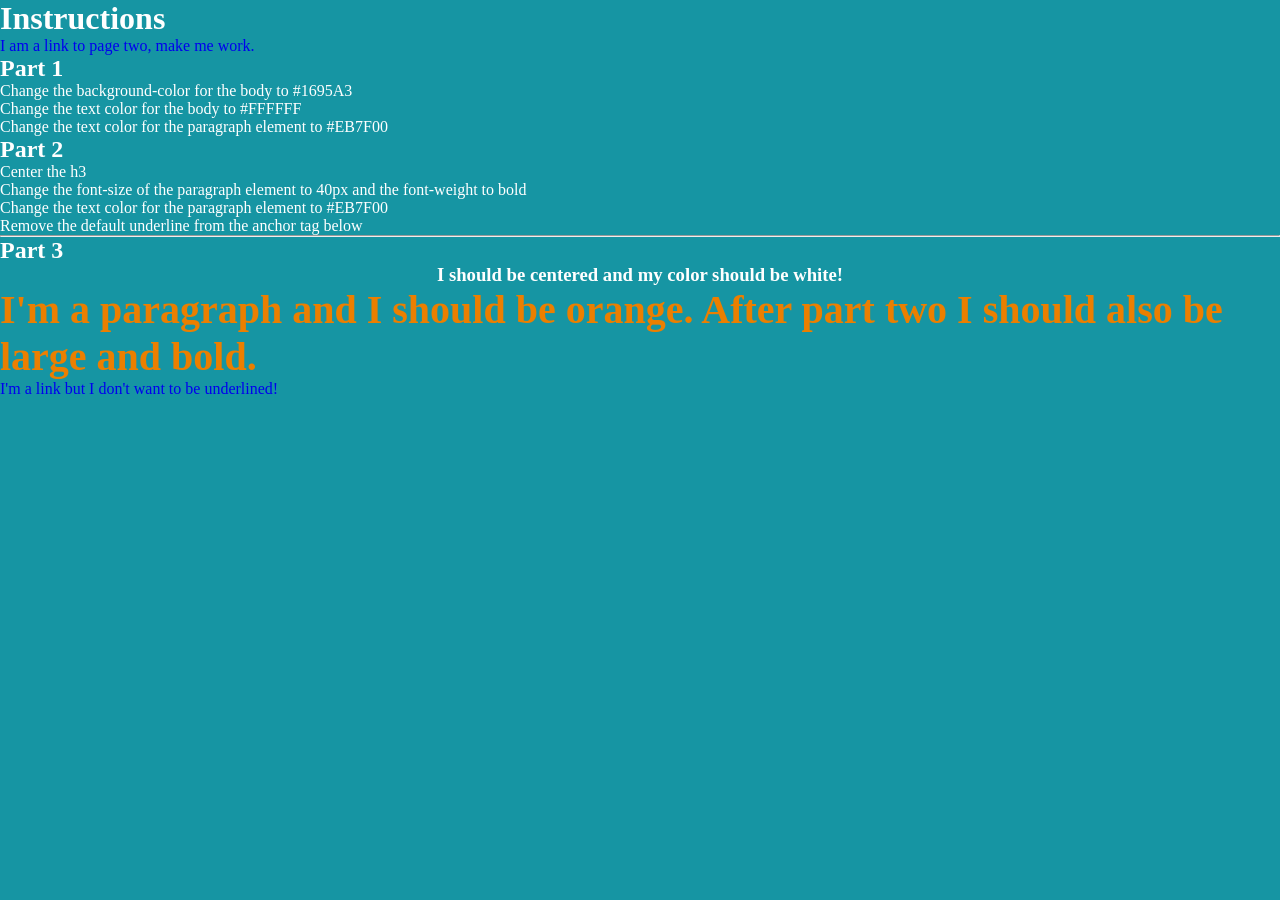
<file: css_practice_one/css_practice_one.index.html>
<!DOCTYPE html>
<html lang="en">
<head>
	<meta charset="UTF-8">
	<title>CSS Practice</title>
	<link rel="stylesheet" href="css/css_practice_one.style.css">
</head>
<body>
	
	<header>
		<h1>Instructions</h1>
		<a href="pageTwo/css_practice_one_2.index.html"> I am a link to page two, make me work.</a>
	</header>

	<section>
		<h2>Part 1</h2>
			<ol>
				<li>Change the background-color for the body to #1695A3</li>
				<li>Change the text color for the body to #FFFFFF</li>
				<li>Change the text color for the paragraph element to #EB7F00</li>
			</ol>

		<h2>Part 2</h2>
			<ul>
				<li>Center the h3</li>
				<li>Change the font-size of the paragraph element to 40px and the font-weight to bold</li>
				<li>Change the text color for the paragraph element to #EB7F00</li>
				<li>Remove the default underline from the anchor tag below</li>
			</ul>
	<hr>
		<h2>Part 3</h2>
			<h3>I should be centered and my color should be white!</h3>
				<p>I'm a paragraph and I should be orange. After part two I should also be large and bold.</p>
	</section>
	<footer>
		<a href="http://www.google.com">I'm a link but I don't want to be underlined!</a>
	</footer>


</body>
</html>
</file>
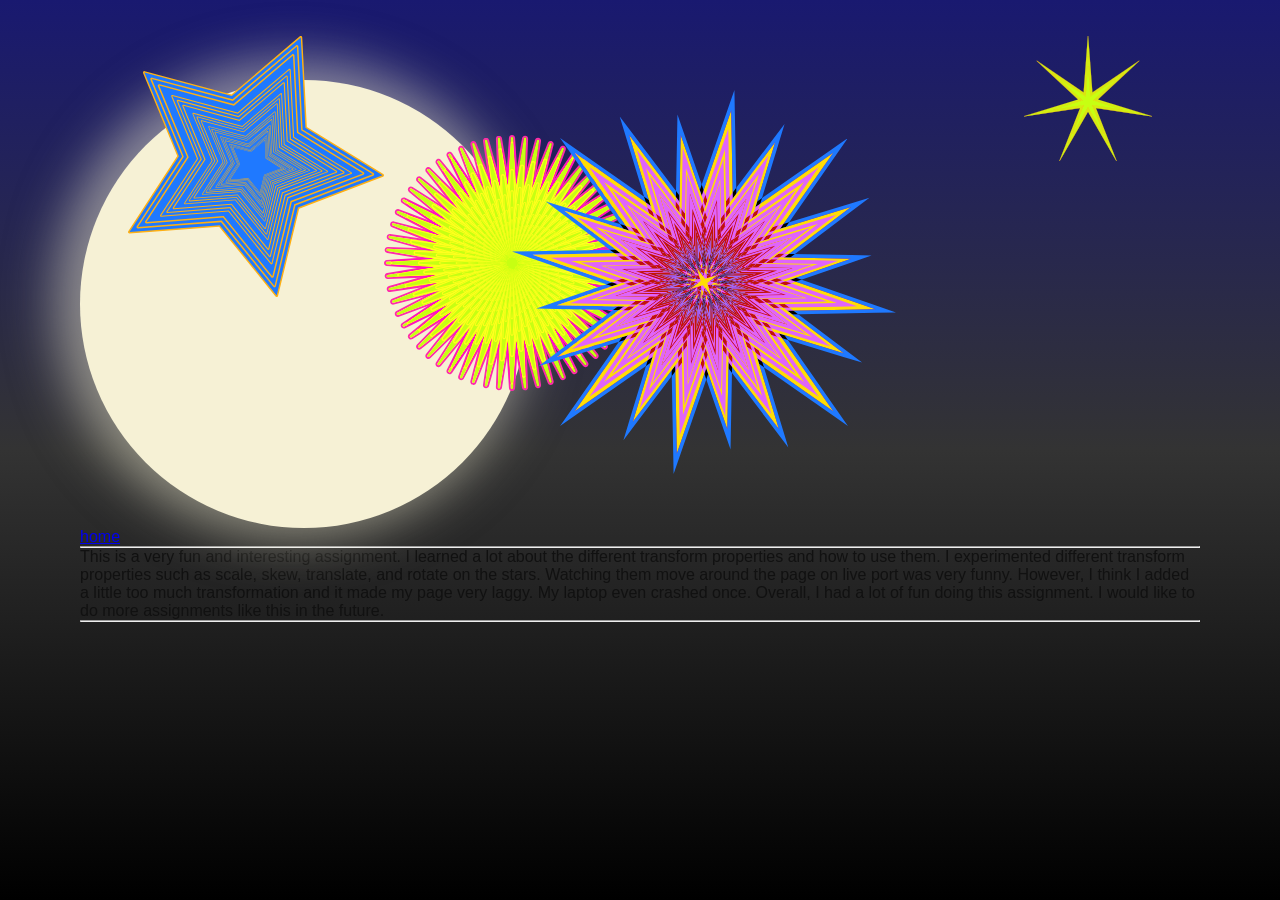
<file: homework/homework.html>
<!DOCTYPE html>
<html lang="en">
<head>
    <meta charset="utf-8">
    <meta http-equiv="X-UA-Compatible" content="IE=edge">
    <meta name="description" content="">
    <meta name="viewport" content="width=device-width, initial-scale=1">
    <link rel="stylesheet" href="../css/style.css">
    <link rel="stylesheet" href="css/homework.css">

    <title>Tranform The Night Sky</title>


</head>
<body>

	<div class="circle"></div>
		<img id="starOne" src="img/starOne.svg">
		<img id="starTwo" src="img/starTwo.svg">
		<img id="starThree" src="img/starThree.svg">
		<img id="starFour" src="img/starFour.svg">
        <a id="start" href="../index.html">home</a>

        <!-- directions for the homework are in the homework.css file -->

<br>
    <hr> This is a very fun and interesting assignment. I learned a lot about the different transform properties and how to use them. I experimented different transform properties such as scale, skew, translate, and rotate on the stars. Watching them move around the page on live port was very funny. However, I think I added a little too much transformation and it made my page very laggy. My laptop even crashed once. Overall, I had a lot of fun doing this assignment. I would like to do more assignments like this in the future. <hr>
</body>
</html>
</file>
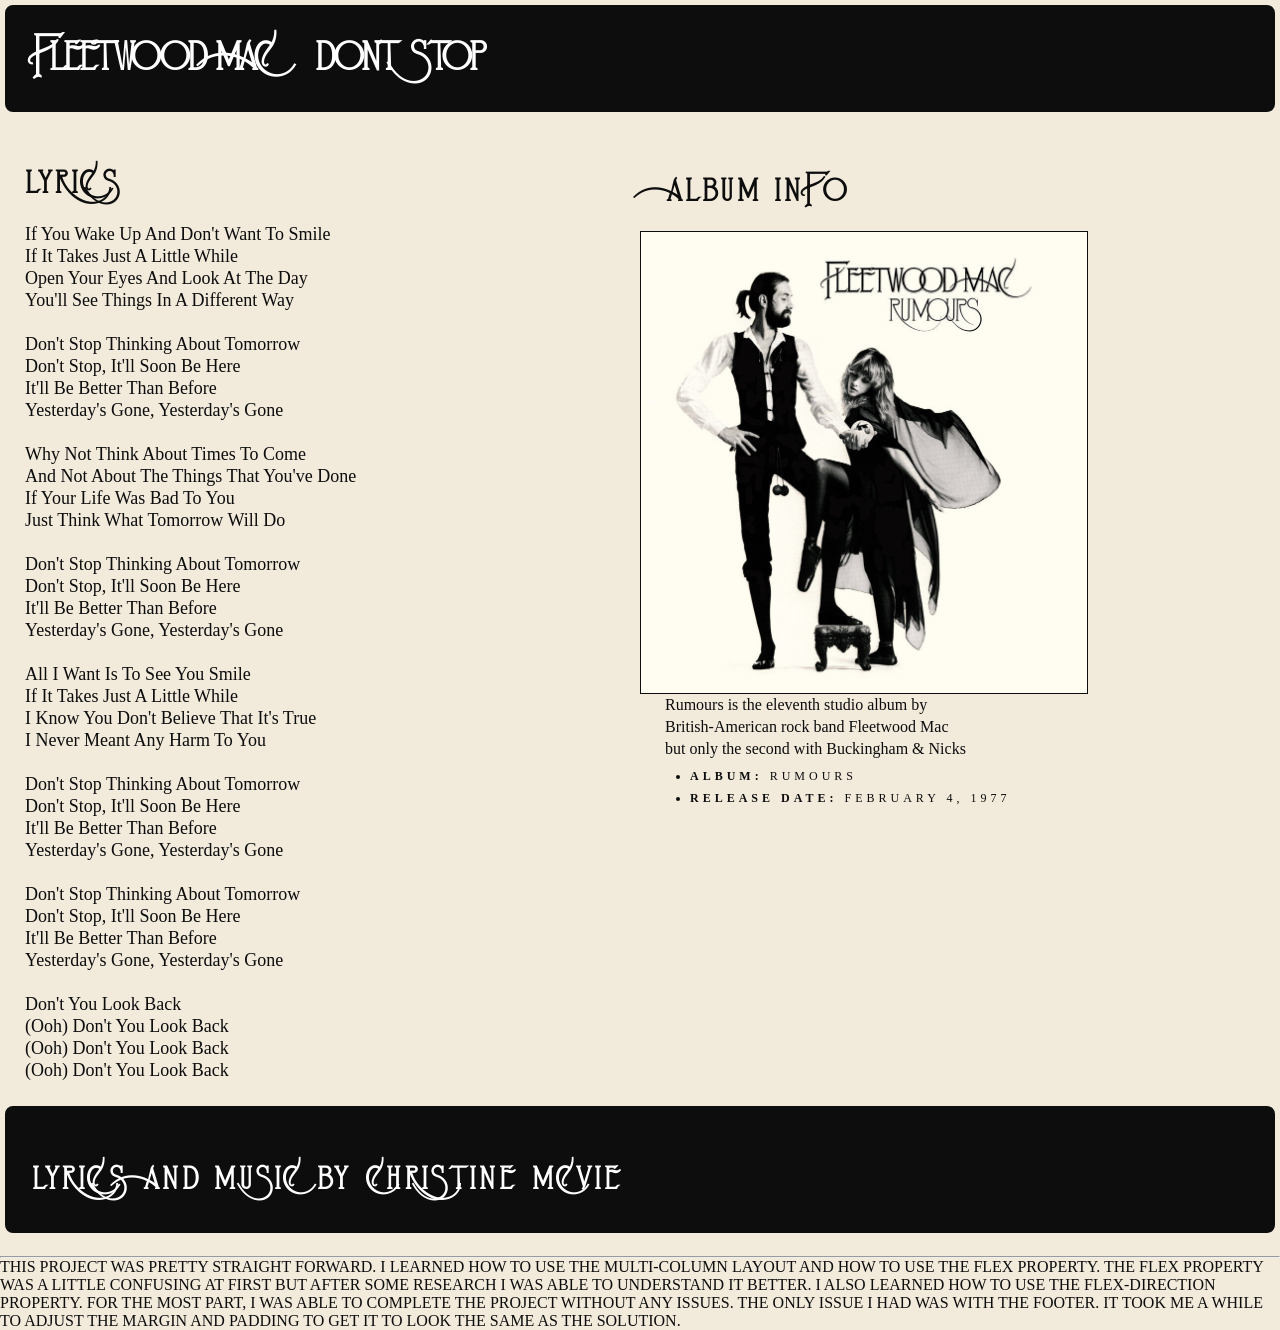
<file: multi_column_lab/multi.index.html>
<!DOCTYPE html>
<html lang="en">
<head>
	<meta charset="UTF-8">
	<title>Multi Column Layout Lab</title>
	<link rel="stylesheet" href="./css/multi.style.css">

</head>
<body>
		<header>
		  <h1>Fleetwood Mac -- Dont Stop</h1>
		</header>
			
			<!-- #1 wrap the content with a div -->
			<!-- #2 wrap the lyrics with a div -->
		<div id="lyrics">	 
		<h2>Lyrics</h2>
			<br>
			  <p>If you wake up and don't want to smile<br>
					If it takes just a little while<br>
					Open your eyes and look at the day<br>
					You'll see things in a different way<br>
					<br>
					Don't stop thinking about tomorrow<br>
					Don't stop, it'll soon be here<br>
					It'll be better than before<br>
					Yesterday's gone, yesterday's gone<br>
					<br>
					Why not think about times to come<br>
					And not about the things that you've done<br>
					If your life was bad to you<br>
					Just think what tomorrow will do<br><br>
					Don't stop thinking about tomorrow<br>
					Don't stop, it'll soon be here<br>
					It'll be better than before<br>
					Yesterday's gone, yesterday's gone<br><br>
					All I want is to see you smile<br>
					If it takes just a little while<br>
					I know you don't believe that it's true<br>
					I never meant any harm to you<br><br>
					Don't stop thinking about tomorrow<br>
					Don't stop, it'll soon be here<br>
					It'll be better than before<br>
					Yesterday's gone, yesterday's gone<br><br>
					Don't stop thinking about tomorrow<br>
					Don't stop, it'll soon be here<br>
					It'll be better than before<br>
					Yesterday's gone, yesterday's gone<br><br>
					don't you look back<br>
					(Ooh) don't you look back<br>
					(Ooh) don't you look back<br>
					(Ooh) don't you look back<br>
			  </p>

			</div>

			<!-- #3 Wrap the album info with another div  -->
			<div id="album-info">
			  <h2>Album Info</h2><br>
			<img src="img/rumours.jpg" alt="Rumours Album Cover">
			  <p id="info">Rumours is the eleventh studio album by<br> British-American rock band Fleetwood Mac<br>but only the second with Buckingham & Nicks</p>
			  <ul>
			  	<li><strong>Album:</strong> Rumours</li>
			  	<li><strong>Release Date:</strong> February 4, 1977</li>
			  </ul>
			</div>
		
		<footer>
		  <h2> lyrics and music by Christine McVie </h2>
		</footer>
		<br>
		<hr>
		This project was pretty straight forward. I learned how to use the multi-column layout and how to use the flex property. The flex property was a little confusing at first but after some research I was able to understand it better. I also learned how to use the flex-direction property. For the most part, I was able to complete the project without any issues. The only issue I had was with the footer. It took me a while to adjust the margin and padding to get it to look the same as the solution.
</file>
<file: mid_century_modern_blog/css/style.css>
/* remember that style sheets cascade, so whatever is on the bottom will override whats on top. Don't have multiple statements for the same element. Organization and hierarchy are key, start with larger elements and work your way down.

Do they best you can with this, talk with each other and help each other. Most colors and fonts are provided for you. Use adobe color to find the other colors from the sample image.*/
nav {
    background-color: rgb(146, 253, 255);
    list-style-type: none;
    display: flex;
    gap: 50px;
    font-size: 16px;
    text-transform: uppercase;
    padding: 20px 40px;
    align-items: center;
    justify-content: space-between;
}

nav a {
    text-decoration: none;
    color: rgb(0, 97, 146);
    font-family: "Josefin Sans", sans-serif;
    font-weight: bold;
}

h1 a {
    text-decoration: none;
    font-size: 37px;
    text-transform: uppercase;
    color: rgb(56, 56, 56);
    font-family: "Josefin Sans" , sans-serif;
    display: flex;
    justify-content: center;
    align-items: center;
}

body {
    background-color: rgb(146, 253, 255);
}

h3 {
    font-size: 18px;
    color: rgb(0, 97, 146);
    font-family: "Josefin Sans" , sans-serif;
}

h2 {
    font-size: 22.5px;
    font-family: Lato;
}

img {
    display: block;
    margin: auto;
}

p {
    font-family: Lato;
    font-size: 15px;
}

.images {
    display: flex;
    margin-top: 5%;
    margin: auto;
}

.images img {
  width: 20%;
  height: auto;
  padding: auto;
}

ul li a {
    text-decoration: none;
    font-size: 16px;
    font-family: "Josefin Sans", sans-serif;
    color: rgb(56, 56, 56);
}

footer {
    background-color: rgb(0, 133, 200); 
    display: block;  
    padding: 20px 20px;
}

.social-links {
    text-transform: uppercase;
    font-size: 16px;
    font-family: "Josefin Sans", sans-serif;
    text-align: center;
    color: black;
}

.social-links a {
    text-decoration: none;
    color: black;
}

.copyright {
    font-size: 14px;
    font-family: "Josefin Sans", sans-serif;
    text-align: center;
    text-decoration: none;
}

.copyright a {
    text-decoration: none;
    color: black;
}
</file>
<file: 1_heirarchy/css/1_heirarchy.style.css>
/* the * indicates universal styles, we will get into that later in the semester
for now, you can leave these alone */

* {
    margin: 0;
    padding: 0;
    box-sizing: border-box;
}

/* Css is how we add all things style, below there are two simple styles added
go ahead and play with these, can you get the colors to change? What do you notice?
 */
h1 {
    color: #050505;
    text-align: center;
    font-size: 4em;
    font-family: Cambria, Cochin, Georgia, Times, 'Times New Roman', serif;
}

h2 {
    color: #050505;
    text-align: center;
    font-size: 2.5em;
    font-family:'Times New Roman', Times, serif;
    margin-bottom: 0.2em;
}

h3 {
    color: #050505;
    font-size: 1.3em;
    font-family: 'Times New Roman', Times, serif;
    margin-bottom: 0.3em;
}

body {
    color: #26241C;
    background-color: #F2F0D8;
    font-family: 'Times New Roman', Times, serif;
    box-sizing: border-box;
    font-size: 1.2em;
}

nav {
  background-color: black;
  padding: 10px;
}

nav ul {
  display: flex;
  justify-content: center;
  align-items: center;
  gap: 30px;
  list-style: none;
}

nav li {
  background-color: black;
  padding: 7px 20px;
}

nav a {
  color: white;
  text-decoration: none;
  font-weight: bold;
  font-size: 25px;
  font-family: "Oswald", sans-serif;
}

nav a:hover {
  color: rgb(176, 175, 175);
}
</file>
<file: 2_inspo/css/2_inspo.style.css>
/* the * indicates universal styles, we will get into that later in the semester
for now, you can leave these alone */

* {
    margin: 0;
    padding: 0;
    box-sizing: border-box;
}

html {
    color: #26241C;
    background-image: linear-gradient(black and white );
    
}

h1 {
    font-size: 2.5rem;
    text-align: center;
    margin-bottom: 1rem;
}

h2 {
    font-size: 1.5rem;
    text-align: center;
    margin-bottom: 1rem;
}

h4 {
    font-size: 1.2rem;
    text-align: left;
    margin-bottom: 1rem;
}

img {
    width: 50%;
    display: block;
    margin:auto;
    margin-bottom: 1rem;
}

section {
  display: flex;
  flex-direction: row;
  flex-wrap: nowrap;
  align-items: flex-end;
  width: 100%;
  justify-content: space-between;
}

section p {
  text-align: justify;
  text-justify: inter-word;
}


.akira {
  width: 50%;
  margin: 2.5% 2.5% 2.5% 2.5%;

}

.david {
  width: 35%
}

.ghibli {
  width: 50%;
  margin: 2.5% 2.5% 2.5% 2.5%;
}
</file>
<file: 3_about/css/3_about.style.css>
* {
    margin: 0;
    padding: 0;
    box-sizing: border-box;
    font-family: "Archivo", sans-serif;
}

.logo {
    position: absolute;
    color: #111;
    margin-top: 25px;
}

#menu-toggle {
    display: none;
}

.hamburger {
    position: absolute;
    top: 35px;
    right: 50px;
    width: 25px;
    cursor: pointer;
}

.hamburger span {
    display: block;
    height: 2px;
    margin-bottom: 6px;
    background-color: #000000;
}

.menu-screen {
    position: fixed;
    width: 100%;
    height: 100vh;
    background-color: #111;
    display: flex;
    justify-content: center;
    align-items: center;
    opacity: 0;
    visibility: hidden;
    transition: opacity 0.4s ease;
}


body:has(#menu-toggle:checked) .menu-screen {
    opacity: 1;
    visibility: visible;
}

.close {
    position: absolute;
    top: 40px;
    right: 40px;
    color: white;
    font-size: 20px;
    letter-spacing: 2px;
    cursor: pointer;
}

/* Menu navigation links when clicked on the hamburger menu */

.menu-screen nav {
    display: flex;
    flex-direction: column;
    align-items: center;
    gap: 28px;
}

.menu-screen nav a {
    width: 220px;

    padding: 20px;

    border: 2px solid white;
    border-radius: 50px;

    text-align: center;

    color: white;
    text-decoration: none;

    font-size: 18px;
    letter-spacing: 3px;

    transition: 0.3s;
}


/* Menu button hover */

.menu-screen nav a:hover {
    background-color: white;
    color: #111;
}

header {
    position: absolute;
    top: 0;
    left: 0;
    width: 100%;
    padding: 30px 50px;
    display: flex;
    justify-content: space-between;
    align-items: center;
}

body {
    font-family: Arial, Helvetica, sans-serif;
    background-image: linear-gradient( to top, #e6e0e0, #9c1c1c);
    color: #333333;
    background-repeat: no-repeat;
    background-attachment: fixed;
}

.video {
    display: flex;
    justify-content: center;
    align-items: center;
    padding-top: 100px;
    padding-bottom: 50px;
}

h1 {
    text-align: left;
    font-size: 50px;
    padding-top: 100px;
    padding-bottom: 50px;
}

h2 {
    text-align: left;
    font-size: 30px;
    padding-bottom: 50px;
}

h2 a {
    color: #111;
}

p {
    text-align: left;
    font-size: 20px;
    padding-bottom: 50px;
}

footer {
    text-align: left;
    font-size: 20px;
    padding-bottom: 50px;
}

footer p a {
    font-weight: bold;
    color: #111;
}
</file>
<file: box_model/css/style.css>
/* first, let's follow best practices and cancel out default margins with the universal selector */
* {
   margin: 0;
}

/* now we can control our margins ourselves, so lets give the body a 50px margin on the left and right; and a 25px margin on the top and bottom.

can you write it in shorthand?*/

body {
  margin: 25px 50px;
  font-family: "Playwrite BE WAL Guides", cursive;
}


/* Find a custom font on Google Fonts and add it to the HTML head and your CSS: make sure you add the links and the font-family */

/* Style the h1:
   10px margin on the bottom
   10px padding on the top and bottom
   15px padding on the right and left
   and a solid black border that is 1px thick
   center the text and make it uppercase in CSS (do not retype it as uppercase in your HTML)
   add a background color with 50% opacity
*/
h1 {
   margin-bottom: 10px;
   padding: 10px 15px;
   border: 1px solid black;
   text-align: center;
   text-transform: uppercase;
   background-color: rgb(247, 160, 160);
   opacity: 0.5;
}

h2 {
   margin-top: 2.5%;
   margin-bottom: 2.55%;
   background-color: yellow;
   color: black;
   padding: 4px 6px;
   border: dotted;
}

p {
   background-color: rgb(0, 0, 255);
   color: white;
   border: 1px solid black;
   padding: 10px;
}

code {
   background-color: white;
   color: green;
   border: 1px solid black;
   padding: 4px;
}

li {
   background-color: green;
   color: white;
   padding: 4px;
   border: 1px solid red;
   list-style: none;

}

a {
   background-color: yellow;
   font-size: 36px;
   border: 5px;
   text-decoration: none;
   display: block;
   margin: 15px;
}

.blockTo {
    display: inline;
}
</file>
<file: checkpoint_one/css/checkpoint_one.style.css>
* {
    margin: 0;
    padding: 0;
    box-sizing: border-box;
    font-family: "Archivo", sans-serif;
}

.logo {
    position: absolute;
    color: #111;
    margin-top: 25px;
}

#menu-toggle {
    display: none;
}

.hamburger {
    position: absolute;
    top: 35px;
    right: 50px;
    width: 25px;
    cursor: pointer;
}

.hamburger span {
    display: block;
    height: 2px;
    margin-bottom: 6px;
    background-color: #000000;
}

.menu-screen {
    position: fixed;
    width: 100%;
    height: 100vh;
    background-color: #111;
    display: flex;
    justify-content: center;
    align-items: center;
    opacity: 0;
    visibility: hidden;
    transition: opacity 0.4s ease;
}


body:has(#menu-toggle:checked) .menu-screen {
    opacity: 1;
    visibility: visible;
}

.close {
    position: absolute;
    top: 40px;
    right: 40px;
    color: white;
    font-size: 20px;
    letter-spacing: 2px;
    cursor: pointer;
}

/* Menu navigation links when clicked on the hamburger menu */

.menu-screen nav {
    display: flex;
    flex-direction: column;
    align-items: center;
    gap: 28px;
}

.menu-screen nav a {
    width: 220px;

    padding: 20px;

    border: 2px solid white;
    border-radius: 50px;

    text-align: center;

    color: white;
    text-decoration: none;

    font-size: 18px;
    letter-spacing: 3px;

    transition: 0.3s;
}


/* Menu button hover */

.menu-screen nav a:hover {
    background-color: white;
    color: #111;
}

.images {  
    padding-top: 90px;
    display: flex;
    flex-direction: row;
    flex-wrap: nowrap;
    padding-left: 120px;
    width: 100%;

}
header {
    position: absolute;
    top: 0;
    left: 0;
    width: 100%;
    padding: 30px 50px;
    display: flex;
    justify-content: space-between;
    align-items: center;
}

body {
    font-family: "Archivo", sans-serif;
    background-image: linear-gradient( to top, #b5b5b5, #aa3d3d);
    color: #0b0b0b;
    background-repeat: no-repeat;
    background-attachment: fixed;
}

h1 {
    text-align: left;
    font-size: 2.5rem;
    padding-top: 50px;
    padding-bottom: 20px;
    margin-left: 30px;
    margin-right: 30px;
}

p {
    text-align: left;
    font-size: 1.25rem;
    padding-bottom: 50px;
    margin-left: 30px;
    margin-right: 30px;
    font-family: Georgia, 'Times New Roman', Times, serif;
}

 

.wireframe {
    display: flex;
    justify-content: center;
    align-items: center;
    padding-bottom: 50px;
    padding-top: 25px;
}

section {
    display: flex;
    flex-direction: row;
    justify-content: center;
    align-items: flex-start;
    gap: 30px;
    width: 100%;
    padding: 30px;
}

section article {
    flex: 1;
    min-width: 0;
    text-align: center;
}

section article h3 {
    margin-bottom: 20px;
    text-align: center;
}

section article img {
    display: block;
    width: 100%;
    max-width: 90%;
    height: auto;
    margin: 0 auto 20px;
}

section article p {
    text-align: baseline;
    line-height: 1.6;
    margin: 0 auto 20px;
    max-width: 90%;
}

@media screen and (max-width: 600px) {
    section {
        flex-direction: column;
        align-items: center;
    }

    section article {
        width: 100%;
        max-width: 90%;
    }

    h1 {
        font-size: 2rem;
        padding-top: 30px;
        padding-bottom: 15px;
        margin-left: 20px;
        margin-right: 20px;
    }

    p {
        font-size: 1rem;
        padding-bottom: 30px;
        margin-left: 20px;
        margin-right: 20px;
    }

    #images img {
        padding-left: 20px;
        padding-right: 20px;
        width: 75%;
    }
}
</file>
<file: css_practice_one/css/css_practice_one.style.css>
* {
    margin: 0;
    padding: 0;
}

body {
    background-color: #1695A3;
    color: #ffffff;
}

p {
    color:  #EB7F00;
    font-size: 40px;
    font-weight: bold;
}

h3 {
    text-align: center;
}

a {
    text-decoration: none;
}
</file>
<file: css/style.css>
* {
    margin: 0;
    padding: 0;
    box-sizing: border-box;
}


/* Body */
/* This is when hover over the explore button, the background color will automatically change to different color*/

body {
    height: 100%;
    font-family: "Archivo", sans-serif;
    background-image: linear-gradient( to top, #9c1c1c, #f8f8f8);
    color: #111;
    transition: background-color 0.5s ease, color 0.5s ease;
}

body:has(.button:hover) {
    background-image: linear-gradient( to top, #0c0c0ceb, #9c1c1c);
    color: #111;
}

/* Menu button and navigation for the website*/

#menu-toggle {
    display: none;
}

.hamburger {
    position: absolute;
    top: 35px;
    right: 50px;
    width: 25px;
    cursor: pointer;
}

.hamburger span {
    display: block;
    height: 2px;
    margin-bottom: 6px;
    background-color: #000000;
}

.menu-screen {
    position: fixed;
    width: 100%;
    height: 100vh;
    background-color: #111;
    display: flex;
    justify-content: center;
    align-items: center;
    opacity: 0;
    visibility: hidden;
    transition: opacity 0.4s ease;
}


body:has(#menu-toggle:checked) .menu-screen {
    opacity: 1;
    visibility: visible;
}

.close {
    position: absolute;
    top: 40px;
    right: 40px;
    color: white;
    font-size: 20px;
    letter-spacing: 2px;
    cursor: pointer;
}

/* Menu navigation links when clicked on the hamburger menu */

.menu-screen nav {
    display: flex;
    flex-direction: column;
    align-items: center;
    gap: 28px;
}

.menu-screen nav a {
    width: 220px;
    padding: 20px;
    border: 2px solid white;
    border-radius: 50px;
    text-align: center;
    color: white;
    text-decoration: none;
    font-size: 18px;
    letter-spacing: 3px;
    transition: 0.3s;
}


/* Menu button hover */

.menu-screen nav a:hover {
    background-color: white;
    color: #111;
}

.mainpage {
    height: 100vh;
    display: flex;
    flex-direction: column;
    justify-content: center;
    align-items: center;
    text-align: center;
}


/* Header */
header {
    position: absolute;
    top: 0;
    left: 0;
    width: 100%;
    padding: 30px 50px;
    display: flex;
    justify-content: space-between;
    align-items: center;
}


.mainpage {
    height: 100vh;
    display: flex;
    flex-direction: column;
    justify-content: center;
    align-items: center;
    text-align: center;
}


h1 {
    font-size: 72px;
    font-weight: 400;
    line-height: 1.05;
    letter-spacing: -2px;
}

/* Break line to create a little gap between the Khai */

.break-line {
    width: 35px;
    height: 1px;
    background-color: #aaa;
    margin: 50px 0 35px;
}

.mainpage p {
    font-size: 25px;
    letter-spacing: 1px;
    margin-bottom: 40px;
    font-weight: 400;
}

/* Explore button */

.button {
    display: inline-block;
    padding: 16px 40px;
    border: 2px solid #111;
    border-radius: 40px;
    color: #111;
    text-decoration: none;
    font-size: 15px;
    font-weight: 500;
    letter-spacing: 2px;
    transition: background-color 0.3s ease, color 0.3s ease;
}

/* Explore button hover effect */

.button:hover {
    background-color: #111;
    color: white;
}

section {
    display: flex;
    flex-direction: row;
    align-items: flex-start;
    gap: 30px;
    width: 100%;
    padding: 30px;
}

section article {
    flex: flex;
    flex-direction: row;
    flex-wrap: nowrap;
}

section article h3 {
    margin-bottom: 20px;
}

section article img {
    display: flex;
    flex-direction: row;
    width: 100%;
    max-width: 600px;
    height: auto;
    margin-bottom: 20px;
}

section article p {
    line-height: 1.6;
    margin-bottom: 20px;
}
</file>
<file: homework/css/homework.css>
/* ==========================================================================
   body override adjustments for this page
  ========================================================================== */

body {
  padding: 80px;
  background-image: linear-gradient(#191970, #333333, #000000);
  height: 100vh;
  position: relative;
}

/* instructions are embedded within this CSS file for the homework assignment */

.circle {
    background-color: #F6F1D5;
    position: relative;
    border-radius: 50%;
      /* the border-radius property allows you to round corners.In this case, we've rounded all corners 50%,which creates a circle. Experiment with this property.*/
    width: 40%;
    height: auto;
    padding-top: 40%;
    box-shadow: -10px -5px 50px 15px rgba(246, 241, 213, .5);
    cursor: crosshair;
    transition-duration: 2s;
    /* box shadow can help add detail to elements. the values are: 
    • offset of x-axis, 
    • offset of y-axis 
    • blur radius
    • spread radius
    • color
    you need to include all of these properties in order for the shadow to work, play with the values until you are satisfied with the results.*/
}


/* PART ONE due 3/20 */

/* 1.position the stars wherever you want by using absolute positioning. Let's get into the habit of using % instead of pixels - also, resize them as you see fit*/

/* 2. Add a hover effect for each star using:
transform: scale()
transform: skew()
transform: translate()
transform: rotate() */

/* 3. Now, if we want to slow those transform properties down we can add a transition-duration to each base or normal styling, go ahead and do this - play with the timing until you are satisfied*/

/* 4. you can add multiple transforms to each star, however, you must make them part of the same property in order for all of them to work. Add a second transform to each star*/

/* 5. add a hover effect for the .circle - make the box-shadow move from one side of the moon to the other and give it a duration of 2 seconds
hint: adjust the first two value only if they are negative values to begin with, make them positive and see what happens
*/

/* 5. add more stars to the mix and experiment with placement and hover effects. */



#starOne {
  width: 20%;
  position: absolute; 
  top: 4%;
  left: 10%; 
  transition-duration: 4s;
}

#starTwo {
  width: 10%;
  position: absolute; 
  top: 4%;
  right: 10%; 
  transition-duration: 3s;
}

#starThree {
  width: 20%;
  position: absolute; 
  top: 15%;
  left: 30%; 
  transition-duration: 5s;
}

#starFour {
  width: 30%;
  position: absolute; 
  top: 10%;
  right: 30%; 
  transition-duration: 7s;
}

#starOne:hover {
  transform: rotate(1234deg) scale(1.5) translate(300px, 50px); 
}

#starTwo:hover {
  transform :scale(3.0) translate(10px, 50px) rotate(767deg);
}

#starThree:hover {
  transform : translate(-20%, 50%) rotate(767deg);
}

#starFour:hover {
  transform :  rotate(767deg) skew(20deg, 20deg);
}

.circle:hover {
  box-shadow: 10px 5px 50px 15px rgba(246, 241, 213, .5);
  transition-duration: 2s;
  transform: translate(50%, 10%);
}
</file>
<file: multi_column_lab/css/multi.style.css>
/* styles already given to you: take a look at the @font-face, this is how we add a custom font to our css. the font file is inside the fonts folder within the root folder structure */

@font-face {
  font-family: fleetwoodMac;
  src: url("../fonts/fleetwoodMac.ttf");
}

* {
  margin: 0;
  box-sizing: border-box;
}

body {
  background-color: #F2EBDC;
  color: #0d0d0d;
  text-transform: uppercase;
}

h1 {
  font-size: 45px;
  font-family:'fleetwoodMac', sans-serif;
}

h2 {
  font-size: 36px;
  letter-spacing: 5px;
  margin-left: 25px;
  margin-top: 50px;
  font-family:'fleetwoodMac', sans-serif;
}

p {
  display:flex;
  font-family:Georgia, 'Times New Roman', Times, serif;
  font-size: 18px;
  line-height: 22px;
  text-transform: capitalize;
  margin-left: 25px;
  margin-bottom: 25px;
}

li {
  font-family:Georgia, 'Times New Roman', Times, serif;
  font-size: 12px;
  line-height: 22px;
  letter-spacing: 5px;
}

#info {
  font-size: 16px;
  text-transform: none;
  margin-bottom: 5px;
}

header {
  margin: 5px;
  padding: 25px;
  border: 2px solid #0D0D0D;
  border-radius: 8px;
  background: #0D0D0D;
  color: #ffffff;
}

img {
  max-width: 100%;
  border: .5px solid #0D0D0D;
}

/*----------------------------------------------
  C O L U M N   L A Y O U T
------------------------------------------------*/

/*
INSTRUCTIONS:
STEPS 1, 2 & 3 are in the index.html file
*/

/* 4. Add display: flex; to flex-container */
/* 5. Add flex-direction: row; to flex-container; */
/* 6. Give each column wrapper (flex item) a width in percentages, adjust margin and padding so that it is visually appealing */
/* 
pro-tip: it is easier to change the background color/border of individual boxes to help clarify what you are working on and to make sure you are targeting the correct html tag */

/* 7. BONUS: look at the heirarchy of the typography and think about the rules in regard to how many times certain tags should be on the page and correct the errors */


/* Flex container (hint this is a parent container)*/



/* Flex item (left column hint-this is a child container) */



/* Flex item (right column hint-this is a child container) */

#album-info {
  display: flex;
  flex-direction: column;
  position: relative;
  width: 35%;
  position: absolute;
  top: 0;
  left: 50%;
  margin-top: 120px;
  margin-bottom: 50px;
  
}

#album-info ul li {
  margin-left: 10px;
  letter-spacing: 4px;
}

footer {
  text-align: left;
  border: 2px solid #0D0D0D;
  border-radius: 8px;
  background: #0D0D0D;
  color: #ffffff;
  margin: 5px;
  padding-bottom: 30px;
  font-size: 30px;
}
</file>
